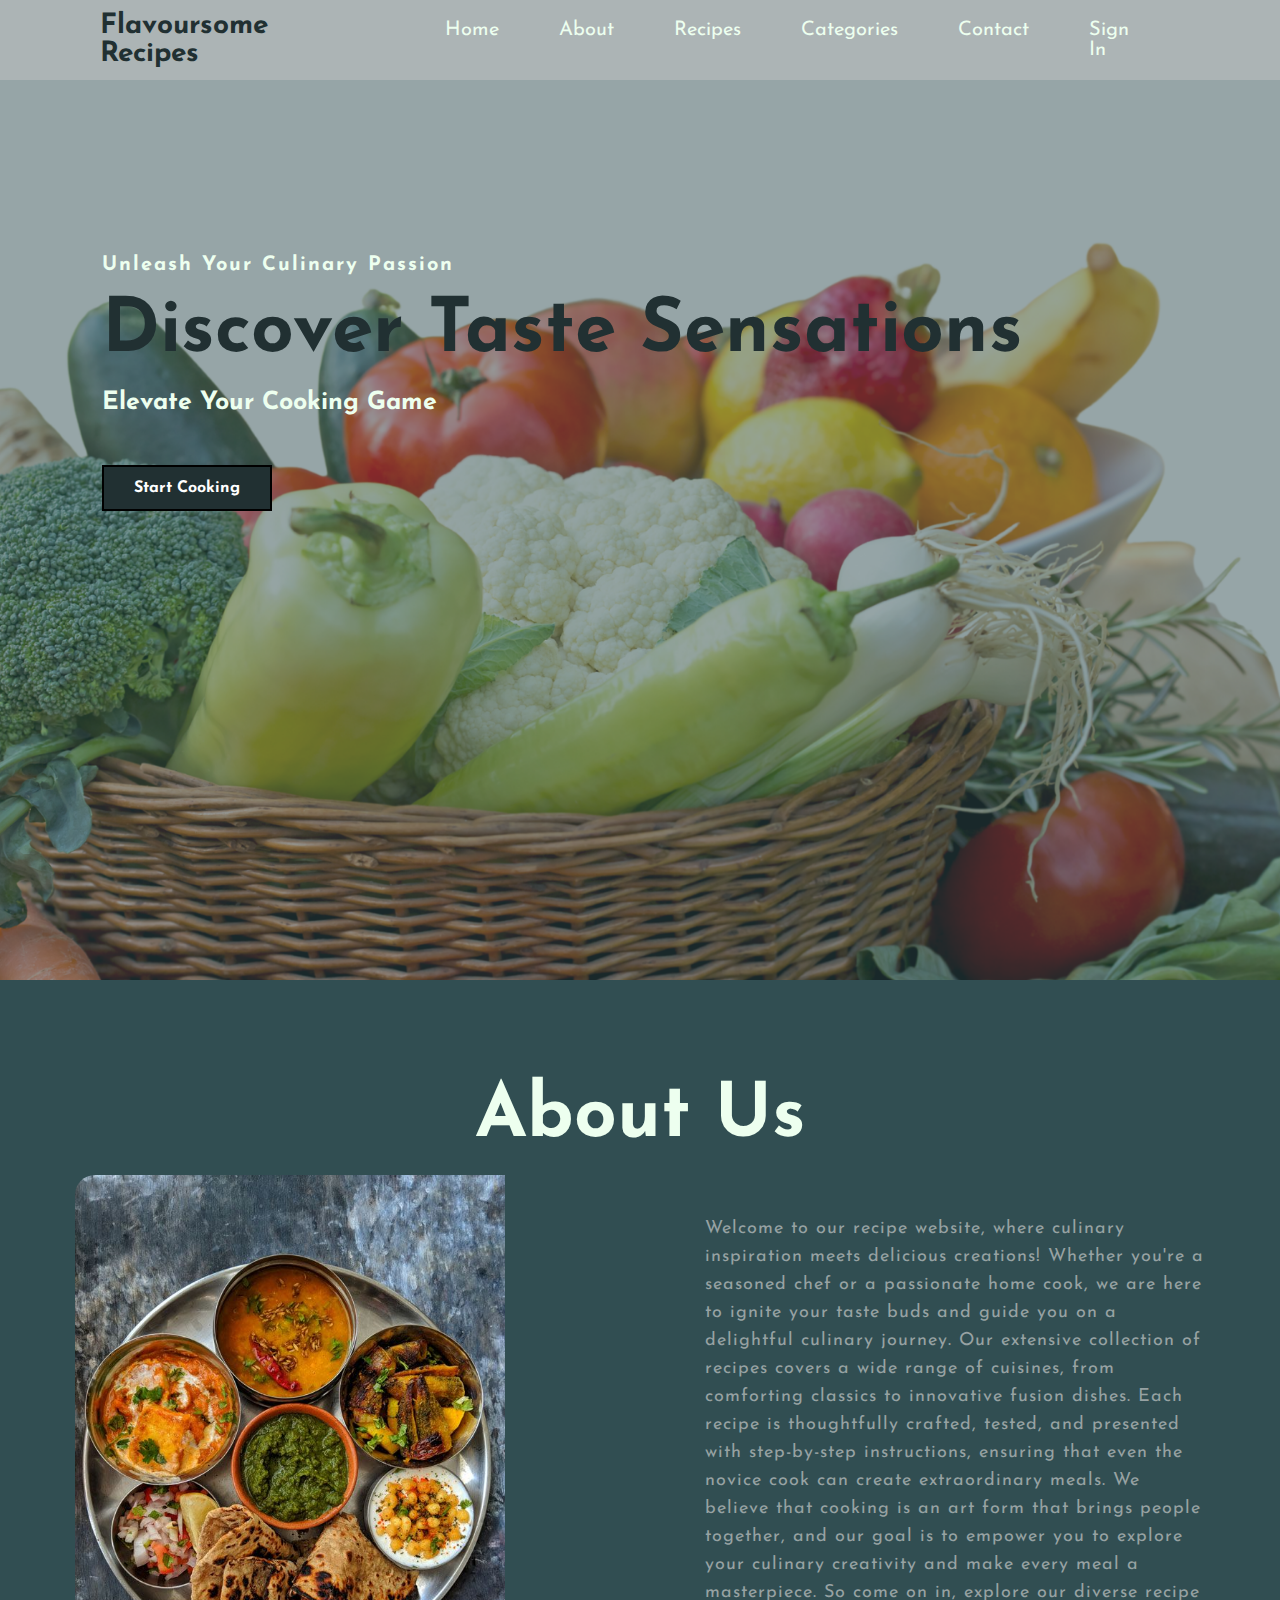
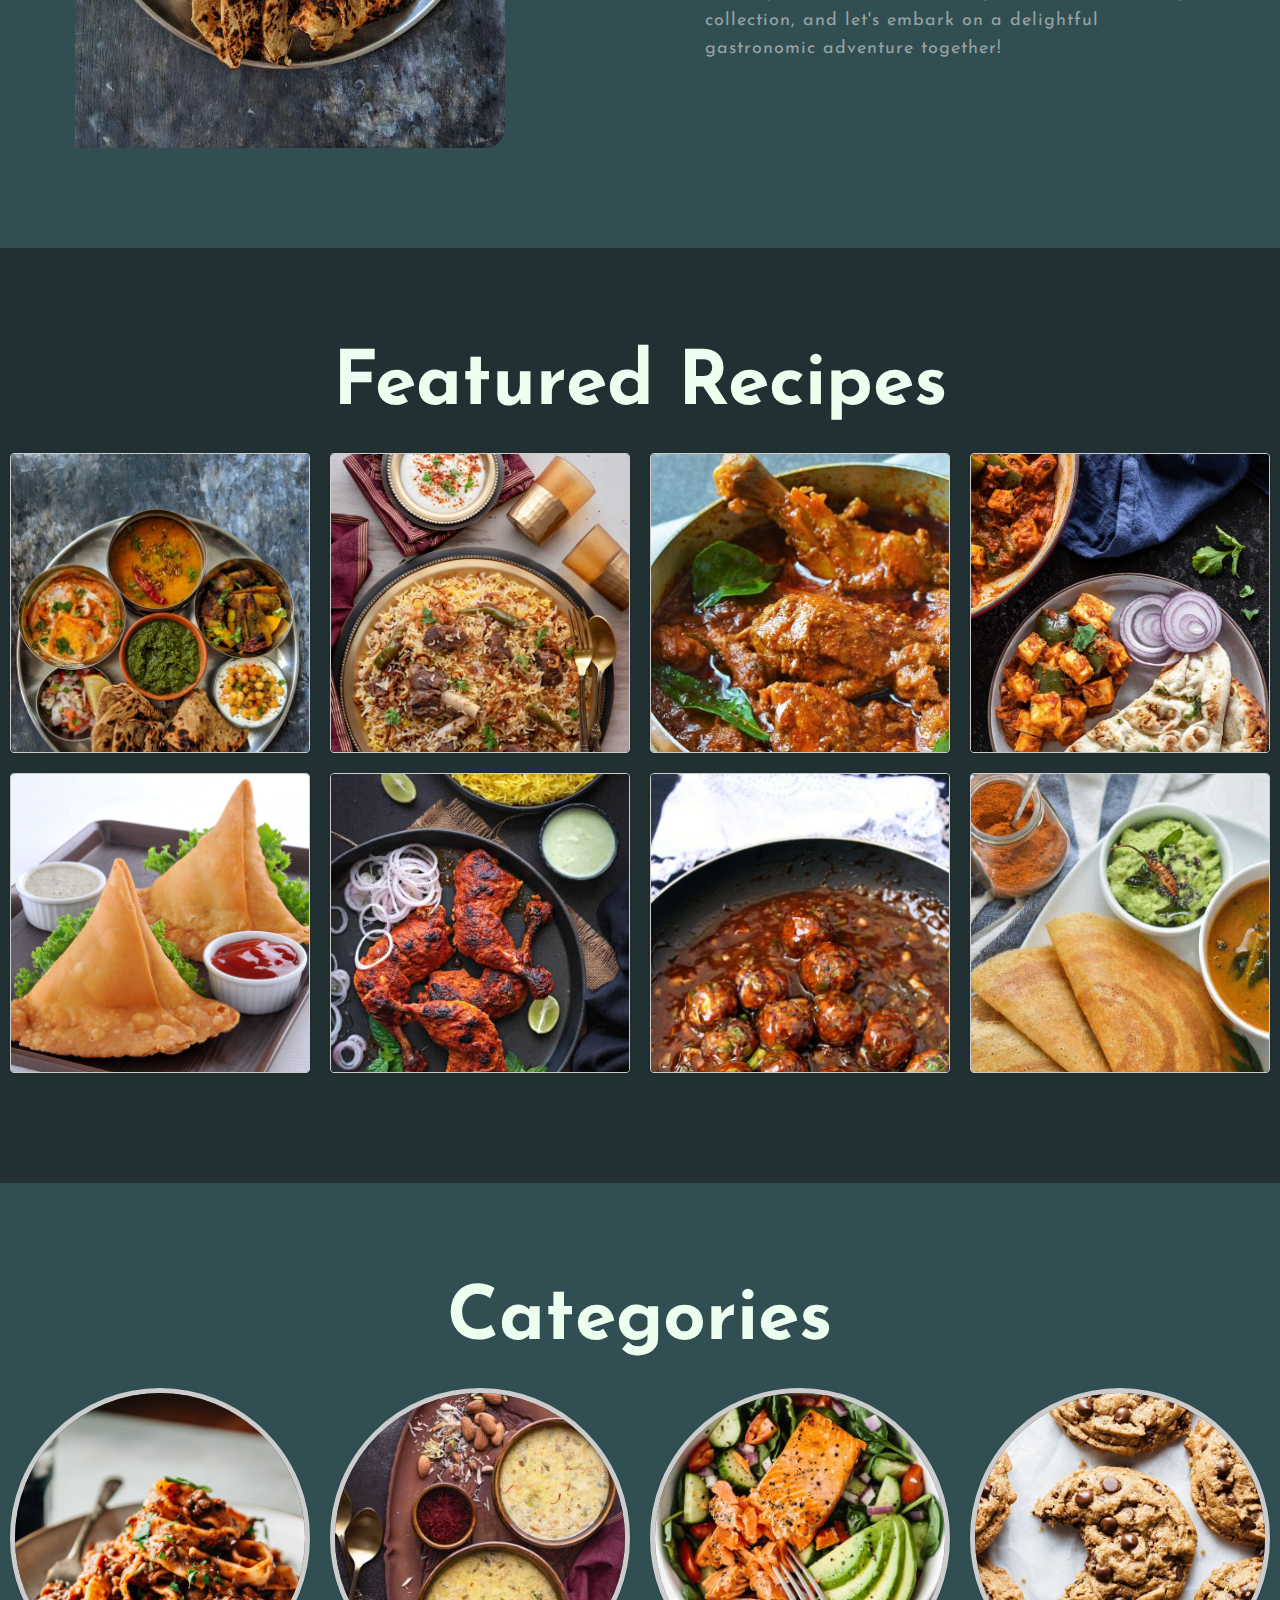
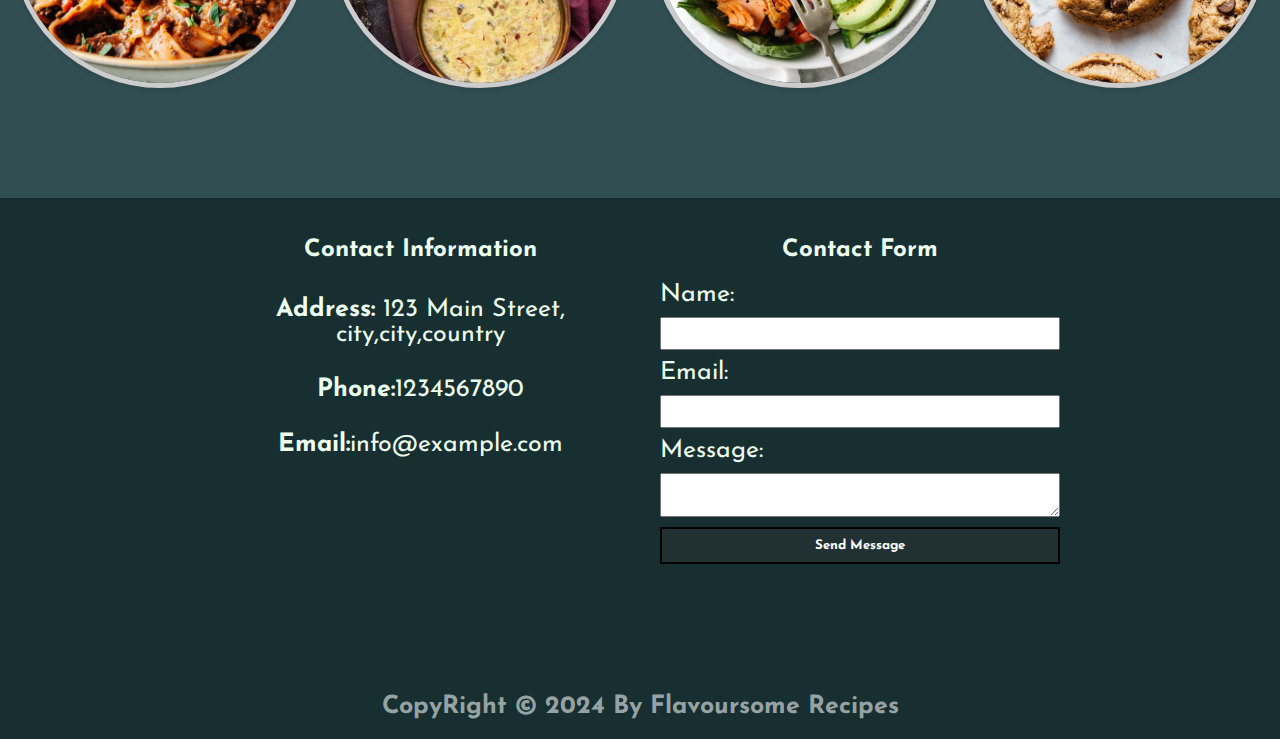
<file: Project(Frontend)/index.html>
<!DOCTYPE html>
<html lang="en">

<head>
    <meta charset="UTF-8">
    <meta http-equiv="X-UA-Compatible" content="IE=edge">
    <meta name="viewport" content="width=device-width, initial-scale=1.0">
    <link rel="stylesheet" href="style.css">
    <link href="https://fonts.googleapis.com/css2?family=Josefin+Sans:ital,wght@0,400;1,200;1,300;1,600&display=swap"
        rel="stylesheet">
    <link rel="stylesheet" href="https://cdnjs.cloudflare.com/ajax/libs/font-awesome/6.4.0/css/all.min.css"
        integrity="sha512-iecdLmaskl7CVkqkXNQ/ZH/XLlvWZOJyj7Yy7tcenmpD1ypASozpmT/E0iPtmFIB46ZmdtAc9eNBvH0H/ZpiBw=="
        crossorigin="anonymous" referrerpolicy="no-referrer" />
    <title> Flavorsome Recipes</title>
</head>

<body>
    <header>
        <div class="logo">Flavoursome Recipes</div>
        <div class="nav-bar">
            <ul>
                <li><a href="#home">Home</a></li>
                <li><a href="#about">About</a></li>
                <li><a href="#recipe">Recipes</a></li>
                <li><a href="#categories">Categories</a></li>
                <li><a href="#contact">Contact</a></li>
                <li><a href="/login.html">Sign In</a></li>
            </ul>
        </div>
    </header>
    <div class="hero">
        <div class="content">
            <h4>Unleash Your Culinary Passion</h4>
            <h1>Discover Taste Sensations</h1>
            <h3>Elevate Your Cooking Game</h3>
            <div class="button" id="">Start Cooking</div>
        </div>
    </div>
    <!----About Section Start---------------------------------->
    <section class="about" id="about">
        <h2>About Us</h2>
        <div class="main">
            <img src="20 Indian Thali Ideas.jfif" alt="">
            <div class="about-text">
                <p>Welcome to our recipe website, where culinary inspiration meets delicious creations! Whether you're a
                    seasoned chef or a passionate home cook, we are here to ignite your taste buds and guide you on a
                    delightful culinary journey. Our extensive collection of recipes covers a wide range of cuisines,
                    from comforting classics to innovative fusion dishes. Each recipe is thoughtfully crafted, tested,
                    and presented with step-by-step instructions, ensuring that even the novice cook can create
                    extraordinary meals. We believe that cooking is an art form that brings people together, and our
                    goal is to empower you to explore your culinary creativity and make every meal a masterpiece. So
                    come on in, explore our diverse recipe collection, and let's embark on a delightful gastronomic
                    adventure together!</p>

            </div>
        </div>
    </section>
    <!-----Recipes Section Start---------------------------------->
    <div class="recipe" id="recipe">
        <h2>Featured Recipes</h2>
        <div class="box">
            <div class="card">
                <img src="r1.jfif" alt="">
                <div class="content">
                    <h3>Aloo Paratha</h3>
                    <a href="/Aloo_Paratha.html">
                        <button>View Recipe</button>
                      </a>
                </div>
            </div>
            <div class="card">
                <img src="r2.jfif" alt="">
                <div class="content">
                    <h3>Mutton Biriyani</h3>
                    <a href="/Mutton_biriyani.html">
                        <button>View Recipe</button>
                      </a>
                </div>
            </div>
            <div class="card">
                <img src="r3.jfif" alt="">
                <div class="content">
                    <h3>Chicken Changezi</h3>
                    <a href="/Chicken_changezi.html">
                        <button>View Recipe</button>
                      </a>
                </div>
            </div>
            <div class="card">
                <img src="r4.jfif" alt="">
                <div class="content">
                    <h3>Paneer Butter Masala</h3>
                    <a href="/PaneerButter_Masala.html">
                        <button>View Recipe</button>
                      </a>
                </div>
            </div>
            <div class="card">
                <img src="r5.jfif" alt="">
                <div class="content">
                    <h3>Potato samosa</h3>
                    <a href="/samosa.html">
                        <button>View Recipe</button>
                      </a>
                </div>
            </div>
            <div class="card">
                <img src="r6.png" alt="">
                <div class="content">
                    <h3>GRILLED CHICKEN</h3>
                    <a href="/Grilled_chicken.html">
                        <button>View Recipe</button>
                      </a>
                </div>
            </div>
            <div class="card">
                <img src="r7.jfif" alt="">
                <div class="content">
                    <h3>Chicken Manchurian</h3>
                    <a href="/Chicken_manchurian.html">
                        <button>View Recipe</button>
                      </a>
                </div>
            </div>
            <div class="card">
                <img src="r8.jfif" alt="">
                <div class="content">
                    <h3>Dosa</h3>
                    <a href="/Dosa.html">
                        <button>View Recipe</button>
                       </a>
                </div>
            </div>
        </div>
    </div>
    <!--------------categories section-------------------------------->
    <div class="categories" id="categories">
        <h2>categories</h2>
        <div class="box">
            <div class="ca-card">
                <img src="maincourse.jfif" alt="">
                <div class="content">
                    <h3>Main Courses</h3>
                    <p>The main course is the star of the show, designed to be satisfying and flavorful.</p>
                    <a href="https://en.wikipedia.org/wiki/Main_course" target="_blank">
                        <button>Read More</button>
                      </a>
                </div>
            </div>
            <div class="ca-card">
                <img src="desserts.jfif" alt="">
                <div class="content">
                    <h3>Desserts</h3>
                    <p>Desserts are primarily known for their sweet flavors, though some can be a balance of sweet, salty, or tangy.</p>
                    <a href="https://en.wikipedia.org/wiki/Dessert" target="_blank">
                        <button>Read More</button>
                      </a>
                </div>
            </div>
            <div class="ca-card">
                <img src="healthyeats.jfif" alt="">
                <div class="content">
                    <h3>Healthy Eats</h3>
                    <p>Healthy eats refer to choices that provide your body with essential nutrients, promote general well-being, and reduce the risk of chronic diseases.</p>
                    <a href="https://en.wikipedia.org/wiki/Healthy_diet" target="_blank">
                        <button>Read More</button>
                      </a>
                </div>
            </div>
            <div class="ca-card">
                <img src="baking.jfif" alt="">
                <div class="content">
                    <h3>Baked</h3>
                    <p>Baked foods are a delicious and diverse category, encompassing sweet and savory treats.</p>
                    <a href="https://en.wikipedia.org/wiki/Category:Baked_foods" target="_blank">
                        <button>Read More</button>
                      </a>
                </div>
            </div>
        </div>
    </div>
    
    <!------------contact section-------------------------->
    <section class="contact" id="contact">
        <div class="contact-info">
            <h2>Contact Information</h2>
            <p><strong>Address:</strong> 123 Main Street, city,city,country</p>
            <p><strong>Phone:</strong>1234567890</p>
            <p><strong>Email:</strong>info@example.com</p>
        </div>
        <div class="contact-form">
            <h2>Contact Form</h2>
            <form>
                <label for="name">Name:</label>
                <input type="text" name="name" id="name" required>
                <label for="email">Email:</label>
                <input type="email" name="email" id="email" required>
                <label for="message">Message:</label>
                <textarea name="message" id="message"  required></textarea>
                <button type="submit">Send Message</button>
            </form>
        </div>
    </section>
<footer>
    <div class="social-icons">
        <a href="#" class="social-icon"> <i class="fab fa-facebook"></i> </a>
        <a href="#" class="social-icon"> <i class="fab fa-twitter"></i> </a>
        <a href="#" class="social-icon"> <i class="fab fa-instagram"></i> </a>
    </div>
    <h5>CopyRight © 2024 By Flavoursome Recipes </h5>
</footer>
</body>

</html>
</file>
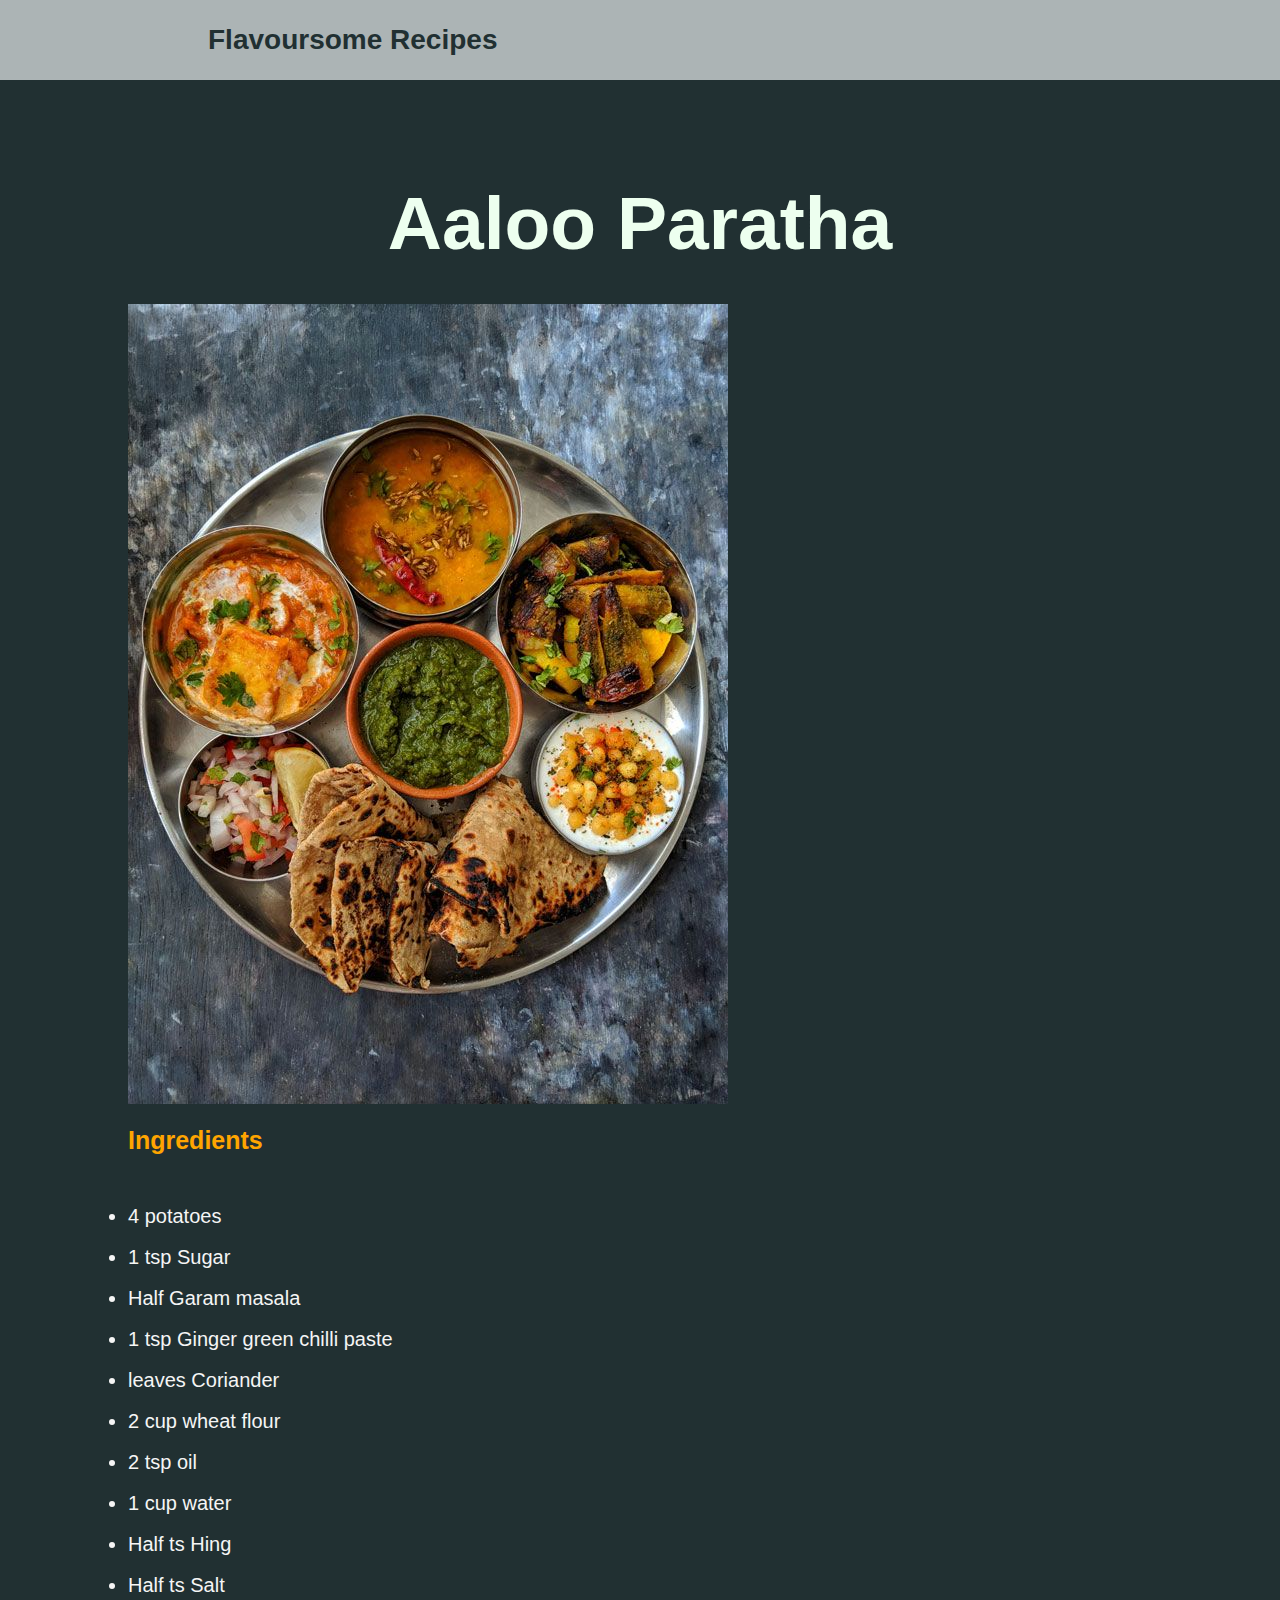
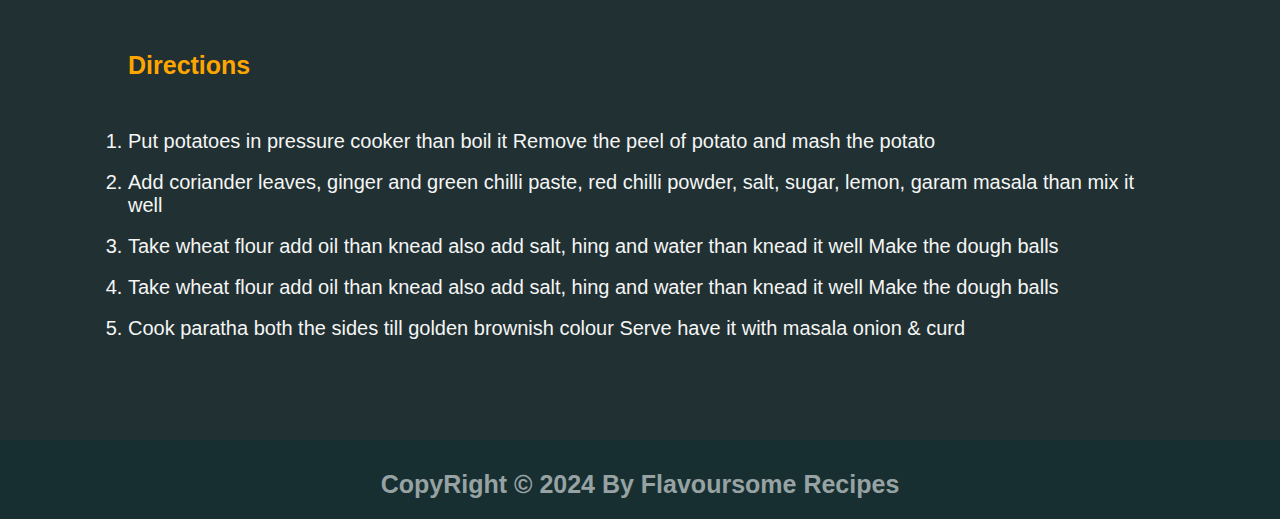
<file: Project(Frontend)/Aloo_Paratha.html>
<!DOCTYPE html>
<html lang="en">
<head>
  <meta charset="UTF-8">
  <meta name="viewport" content="width=device-width, initial-scale=1.0">
  <title>Aloo Paratha</title>
  <link rel="stylesheet" href="style.css">
  <style>
    /* General Styles */
body {
  font-family: sans-serif;
  margin: 0;
}

.container {
  width: 80%;
  margin: 0 auto;
}

/* Responsive Styles */
@media (max-width: 768px) {
  .container {
    width: 90%;
  }

}
@media

@media (max-width: 480px) {
  .container {
    width: 100%;
  }
}

.directions-list li{
    font-size: 20px;
    color: whitesmoke;
}

.ingredients-list li{
    font-size: 20px;
    color: whitesmoke;

}

  </style>
</head>
<body>
  <header class="header">
    <div class="container">
      <h1 class="logo">Flavoursome Recipes</h1>  
    </div>
  </header>

  <section class="recipe">
    <div class="container">
      <h2 class="recipe-title">Aaloo Paratha</h2>
      <br>
      <div class="recipe-image-content"> <img src="r1.jfif" alt="Image description" class="recipe-image"></div>
        <br>
        <div class="recipe-content"> 
          <h3 class="content-title" style="color: rgb(255, 165, 0);">Ingredients</h3>
          <ul class="ingredients-list">
            <li>4 potatoes</li><br>
            <li>1 tsp Sugar</li><br>
            <li>Half Garam masala</li><br>
            <li>1 tsp Ginger green chilli paste</li><br>
            <li>leaves Coriander</li><br>
            <li>2 cup wheat flour</li><br>
            <li>2 tsp oil</li><br>
            <li>1 cup water</li><br>
            <li>Half ts Hing</li><br>
            <li>Half ts Salt</li>
            </ul>
            <br><br><br>
          <h3 class="content-title" style="color: rgb(255, 165, 0);">Directions</h3>
          <ol class="directions-list">
            <li>Put potatoes in pressure cooker than boil it
                Remove the peel of potato and mash the potato</li><br>
            <li>Add coriander leaves, ginger and green chilli paste, red chilli powder, salt, sugar, lemon, garam masala than mix it well</li><br>
            <li>
                Take wheat flour add oil than knead also add salt, hing and water than knead it well
                Make the dough balls</li><br>
            <li>
                Take wheat flour add oil than knead also add salt, hing and water than knead it well
                Make the dough balls</li><br>
            <li>Cook paratha both the sides till golden brownish colour
                Serve have it with masala onion & curd</li>
            </ol>
        </div>
      </div> 
    </div>
  </section>


  <footer>
    <h5>CopyRight © 2024 By Flavoursome Recipes </h5>
</footer>
</body>
</html>
</file>
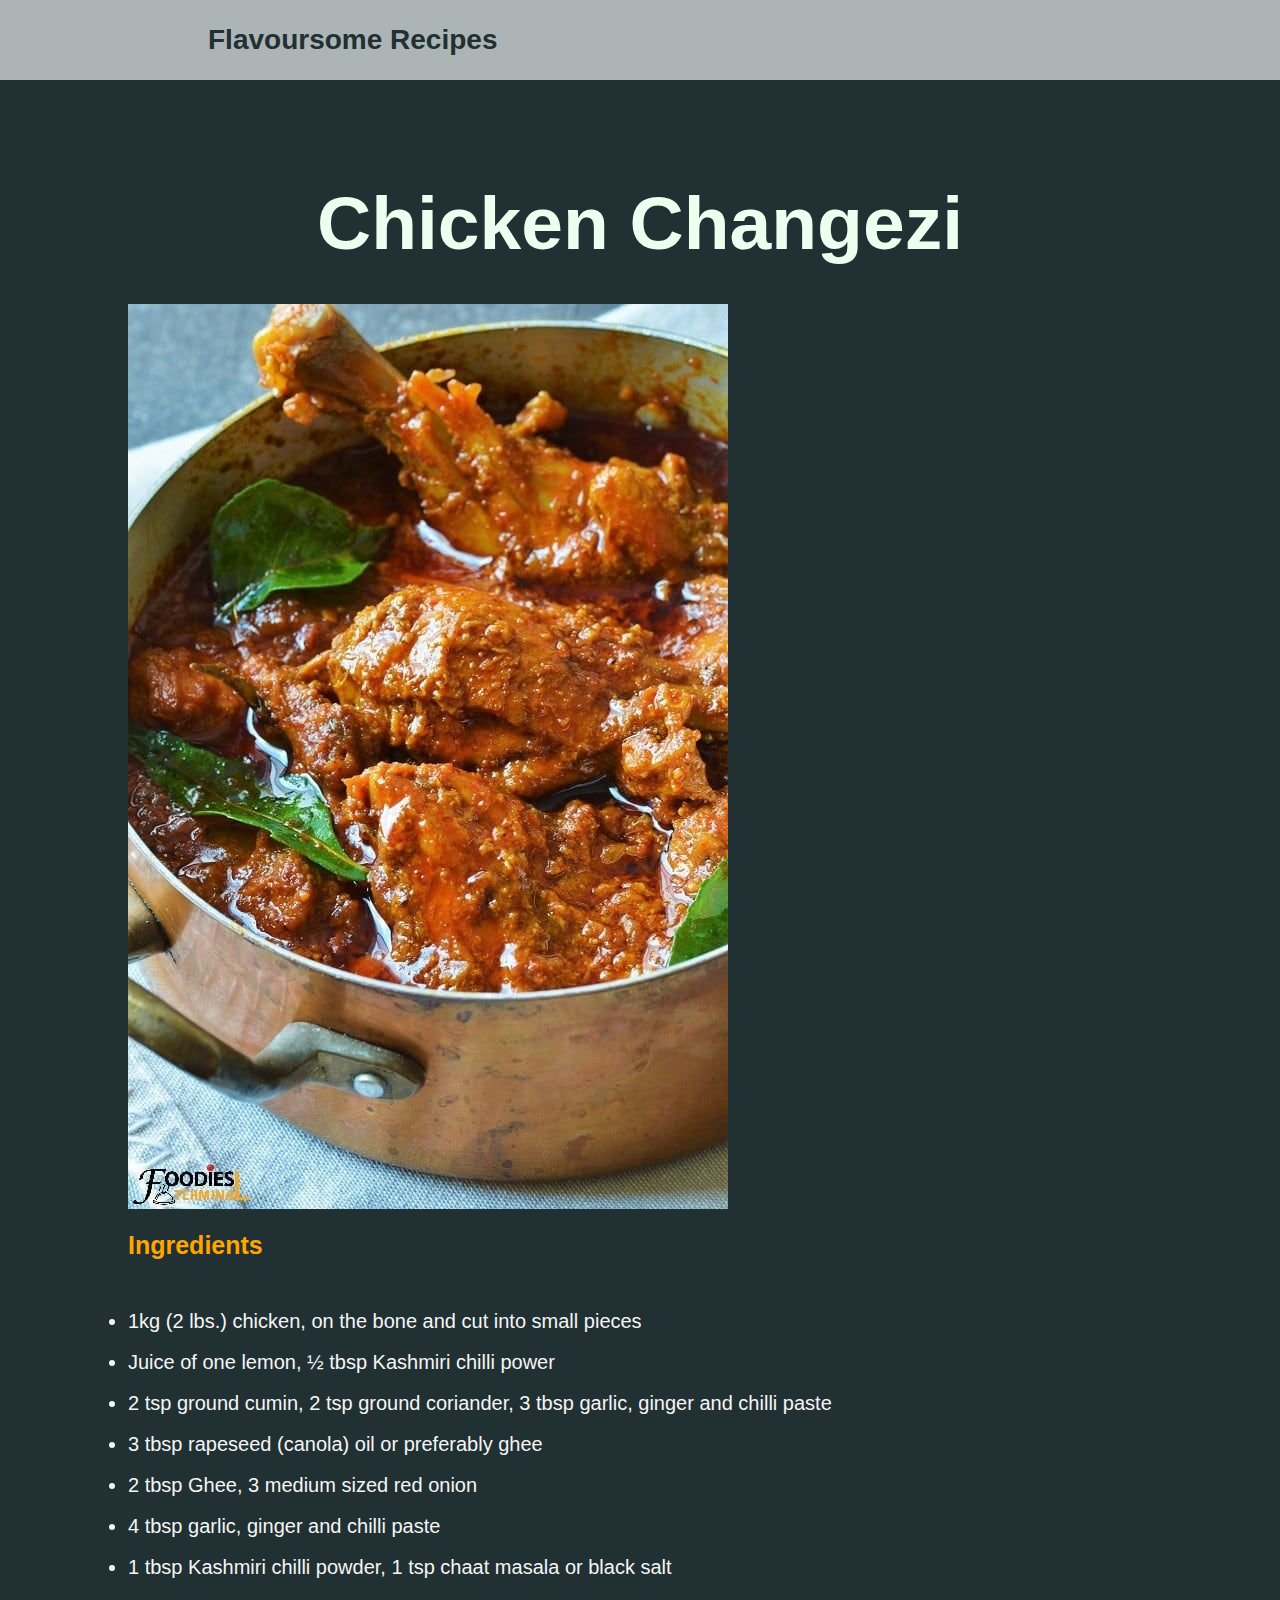
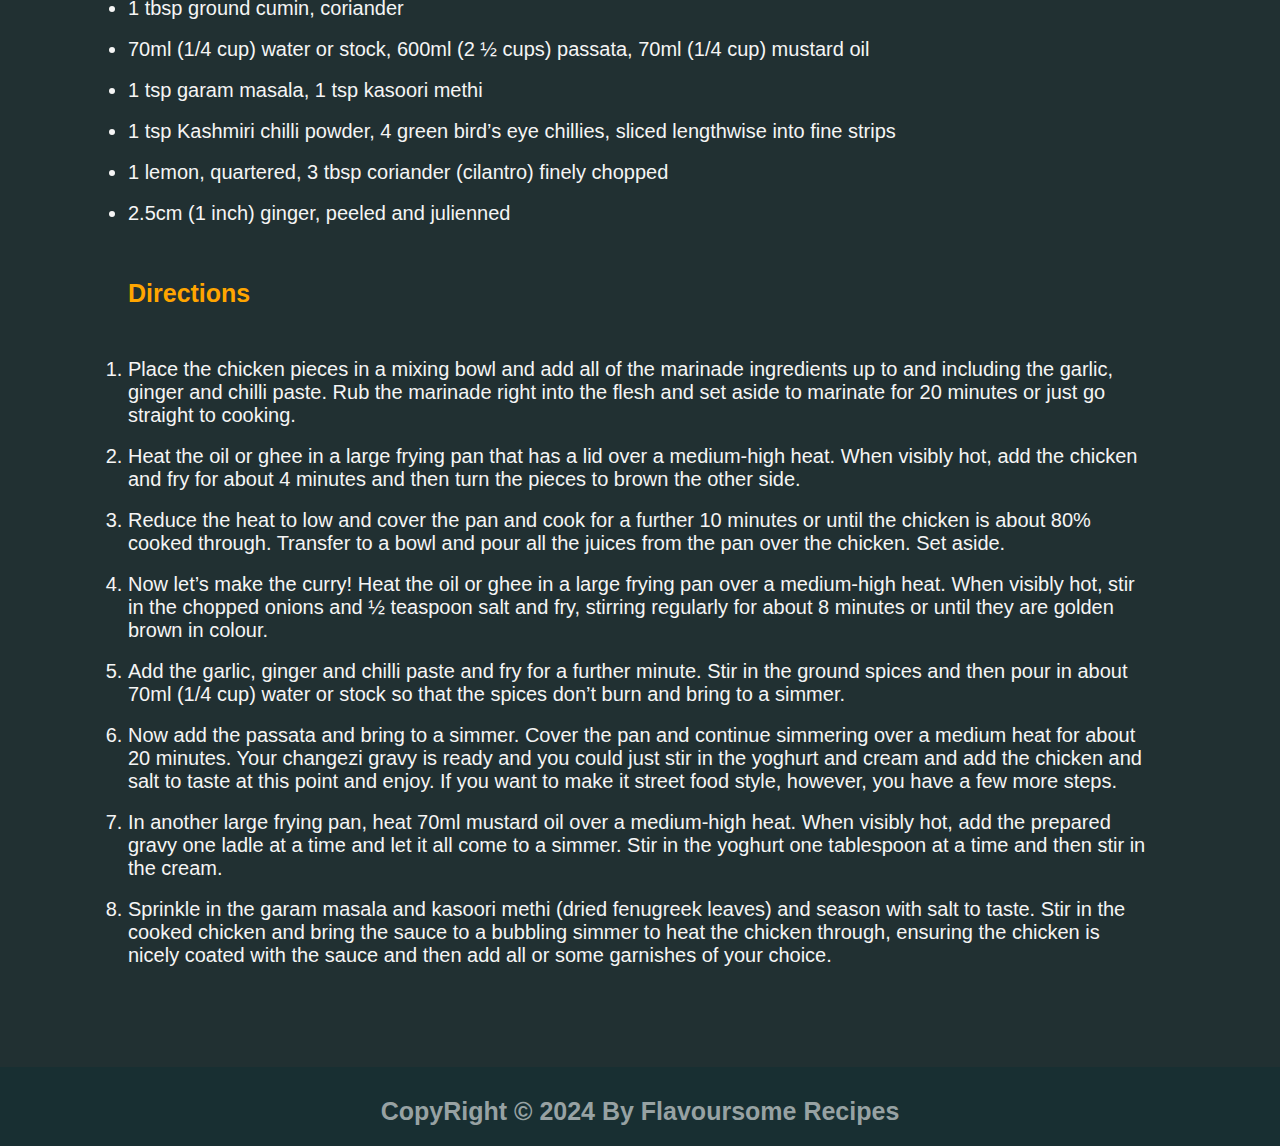
<file: Project(Frontend)/Chicken_changezi.html>
<!DOCTYPE html>
<html lang="en">
<head>
  <meta charset="UTF-8">
  <meta name="viewport" content="width=device-width, initial-scale=1.0">
  <title>Chicken Changezi</title>
  <link rel="stylesheet" href="style.css">
  <style>
    /* General Styles */
body {
  font-family: sans-serif;
  margin: 0;
}

.container {
  width: 80%;
  margin: 0 auto;
}

/* Responsive Styles */
@media (max-width: 768px) {
  .container {
    width: 90%;
  }

}
@media

@media (max-width: 480px) {
  .container {
    width: 100%;
  }
}

.directions-list li{
    font-size: 20px;
    color: whitesmoke;
}

.ingredients-list li{
    font-size: 20px;
    color: whitesmoke;

}

  </style>
</head>
<body>
  <header class="header">
    <div class="container">
      <h1 class="logo">Flavoursome Recipes</h1>  
    </div>
  </header>

  <section class="recipe">
    <div class="container">
      <h2 class="recipe-title">Chicken Changezi</h2>
      <br>
      <div class="recipe-image-content"> <img src="r3.jfif" alt="Image description" class="recipe-image"></div>
        <br>
        <div class="recipe-content"> 
          <h3 class="content-title" style="color: rgb(255, 165, 0);">Ingredients</h3>
          <ul class="ingredients-list">
            <li>1kg (2 lbs.) chicken, on the bone and cut into small pieces</li><br>
            <li>Juice of one lemon, ½ tbsp Kashmiri chilli power</li><br>
            <li>2 tsp ground cumin, 2 tsp ground coriander, 3 tbsp garlic, ginger and chilli paste</li><br>
            <li>3 tbsp rapeseed (canola) oil or preferably ghee</li><br>
            <li>2 tbsp Ghee, 3 medium sized red onion</li><br>
            <li>4 tbsp garlic, ginger and chilli paste</li><br>
            <li>1 tbsp Kashmiri chilli powder, 1 tsp chaat masala or black salt</li><br>
            <li>1 tbsp ground cumin, coriander</li><br>
            <li>70ml (1/4 cup) water or stock, 600ml (2 ½ cups) passata, 70ml (1/4 cup) mustard oil</li><br>
            <li>1 tsp garam masala, 1 tsp kasoori methi</li><br>
            <li>1 tsp Kashmiri chilli powder, 4 green bird’s eye chillies, sliced lengthwise into fine strips</li><br>
            <li>1 lemon, quartered, 3 tbsp coriander (cilantro) finely chopped</li><br>
            <li>2.5cm (1 inch) ginger, peeled and julienned</li>
            </ul>
            <br><br><br>
          <h3 class="content-title" style="color: rgb(255, 165, 0);">Directions</h3>
          <ol class="directions-list">
            <li>Place the chicken pieces in a mixing bowl and add all of the marinade ingredients up to and including the garlic, ginger and chilli paste. Rub the marinade right into the flesh and set aside to marinate for 20 minutes or just go straight to cooking.</li><br>
            <li>Heat the oil or ghee in a large frying pan that has a lid over a medium-high heat. When visibly hot, add the chicken and fry for about 4 minutes and then turn the pieces to brown the other side.</li><br>
            <li>Reduce the heat to low and cover the pan and cook for a further 10 minutes or until the chicken is about 80% cooked through. Transfer to a bowl and pour all the juices from the pan over the chicken. Set aside.</li><br>
            <li>Now let’s make the curry! Heat the oil or ghee in a large frying pan over a medium-high heat. When visibly hot, stir in the chopped onions and ½ teaspoon salt and fry, stirring regularly for about 8 minutes or until they are golden brown in colour.</li><br>
            <li>Add the garlic, ginger and chilli paste and fry for a further minute. Stir in the ground spices and then pour in about 70ml (1/4 cup) water or stock so that the spices don’t burn and bring to a simmer.</li><br>
            <li>Now add the passata and bring to a simmer. Cover the pan and continue simmering over a medium heat for about 20 minutes. Your changezi gravy is ready and you could just stir in the yoghurt and cream and add the chicken and salt to taste at this point and enjoy. If you want to make it street food style, however, you have a few more steps.</li><br>
            <li>In another large frying pan, heat 70ml mustard oil over a medium-high heat. When visibly hot, add the prepared gravy one ladle at a time and let it all come to a simmer. Stir in the yoghurt one tablespoon at a time and then stir in the cream.</li><br>
            <li>Sprinkle in the garam masala and kasoori methi (dried fenugreek leaves) and season with salt to taste. Stir in the cooked chicken and bring the sauce to a bubbling simmer to heat the chicken through, ensuring the chicken is nicely coated with the sauce and then add all or some garnishes of your choice.</li>
            </ol>
        </div>
      </div> 
    </div>
  </section>


  <footer>
    <h5>CopyRight © 2024 By Flavoursome Recipes </h5>
</footer>
</body>
</html>
</file>
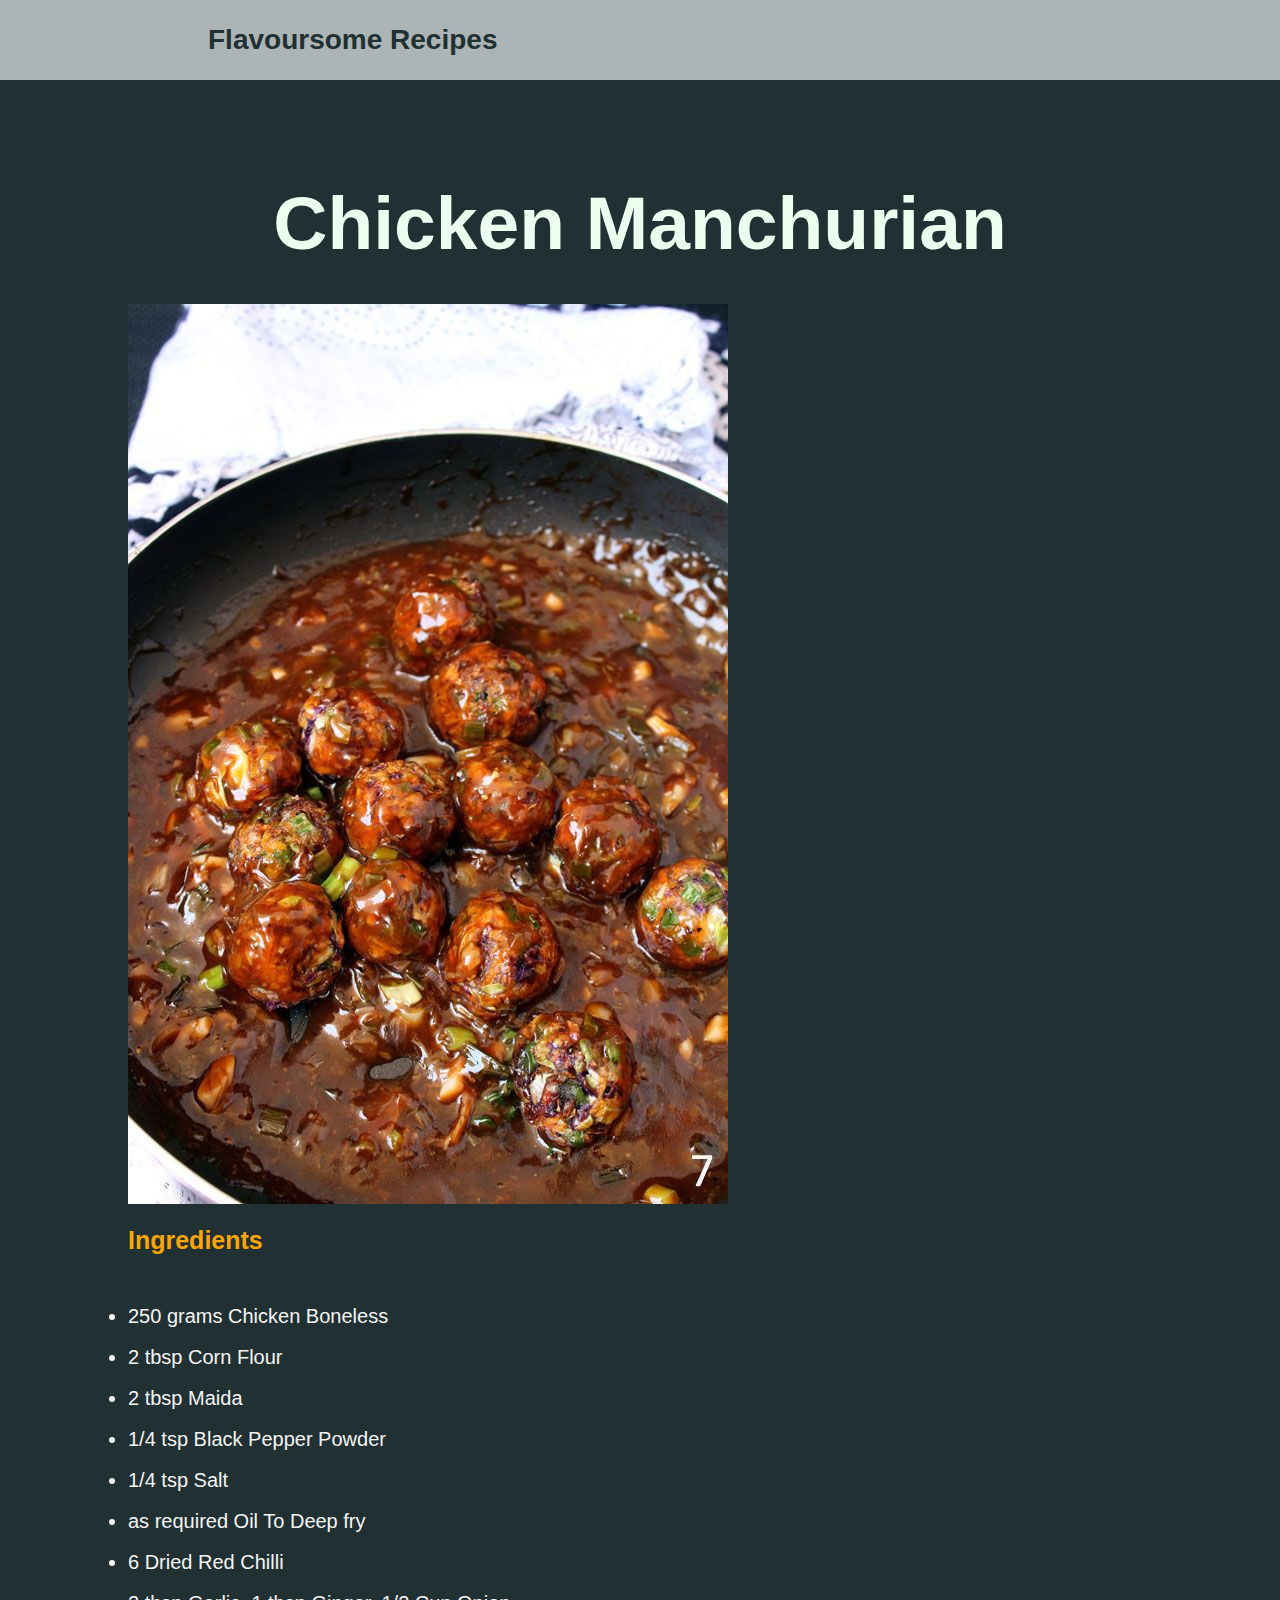
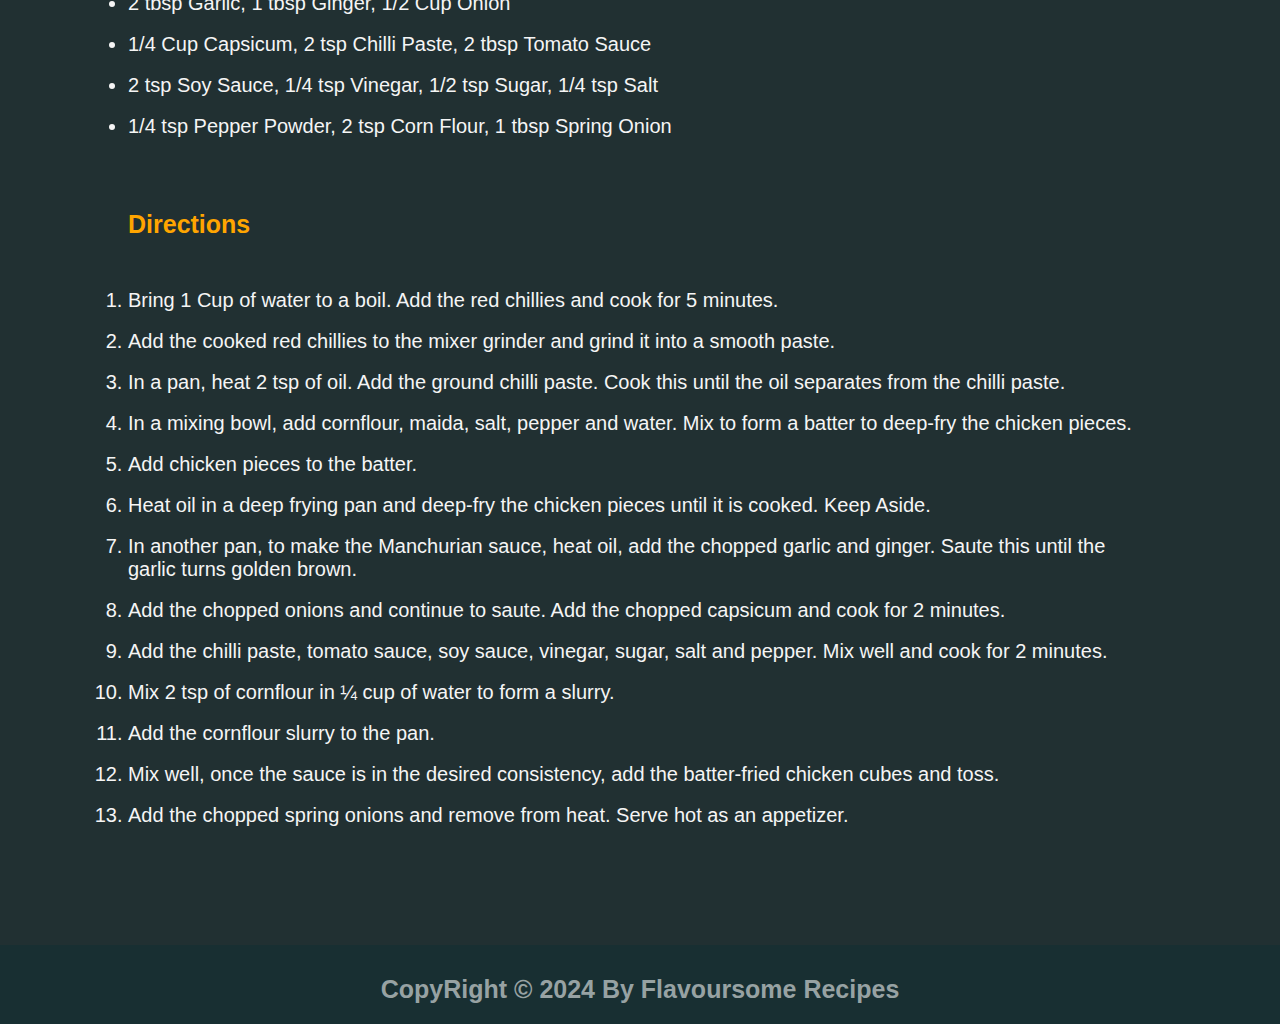
<file: Project(Frontend)/Chicken_manchurian.html>
<!DOCTYPE html>
<html lang="en">
<head>
  <meta charset="UTF-8">
  <meta name="viewport" content="width=device-width, initial-scale=1.0">
  <title>Chicken Manchurian</title>
  <link rel="stylesheet" href="style.css">
  <style>
    /* General Styles */
body {
  font-family: sans-serif;
  margin: 0;
}

.container {
  width: 80%;
  margin: 0 auto;
}

/* Responsive Styles */
@media (max-width: 768px) {
  .container {
    width: 90%;
  }

}
@media

@media (max-width: 480px) {
  .container {
    width: 100%;
  }
}

.directions-list li{
    font-size: 20px;
    color: whitesmoke;
}

.ingredients-list li{
    font-size: 20px;
    color: whitesmoke;

}

  </style>
</head>
<body>
  <header class="header">
    <div class="container">
      <h1 class="logo">Flavoursome Recipes</h1>  
    </div>
  </header>

  <section class="recipe">
    <div class="container">
      <h2 class="recipe-title">Chicken Manchurian</h2>
      <br>
      <div class="recipe-image-content"> <img src="r7.jfif" alt="Image description" class="recipe-image"></div>
        <br>
        <div class="recipe-content"> 
          <h3 class="content-title" style="color: rgb(255, 165, 0);">Ingredients</h3>
          <ul class="ingredients-list">
            <li>250 grams Chicken Boneless</li><br>
            <li>2 tbsp Corn Flour</li><br>
            <li>2 tbsp Maida</li><br>
            <li>1/4 tsp Black Pepper Powder</li><br>
            <li>1/4 tsp Salt</li><br>
            <li>as required Oil To Deep fry</li><br>
            <li>6 Dried Red Chilli</li><br>
            <li>2 tbsp Garlic, 1 tbsp Ginger, 1/2 Cup Onion</li><br>
            <li>1/4 Cup Capsicum, 2 tsp Chilli Paste, 2 tbsp Tomato Sauce</li><br>
            <li>2 tsp Soy Sauce, 1/4 tsp Vinegar, 1/2 tsp Sugar, 1/4 tsp Salt</li><br>
            <li>1/4 tsp Pepper Powder, 2 tsp Corn Flour, 1 tbsp Spring Onion</li><br>
            </ul>
            <br><br><br>
          <h3 class="content-title" style="color: rgb(255, 165, 0);">Directions</h3>
          <ol class="directions-list">
            <li>Bring 1 Cup of water to a boil. Add the red chillies and cook for 5 minutes.</li><br>
            <li>Add the cooked red chillies to the mixer grinder and grind it into a smooth paste.</li><br>
            <li>In a pan, heat 2 tsp of oil. Add the ground chilli paste. Cook this until the oil separates from the chilli paste.</li><br>
            <li>In a mixing bowl, add cornflour, maida, salt, pepper and water. Mix to form a batter to deep-fry the chicken pieces.</li><br>
            <li>Add chicken pieces to the batter.</li><br>
            <li>Heat oil in a deep frying pan and deep-fry the chicken pieces until it is cooked. Keep Aside.</li><br>
            <li>In another pan, to make the Manchurian sauce, heat oil, add the chopped garlic and ginger. Saute this until the garlic turns golden brown.</li><br>
            <li>Add the chopped onions and continue to saute. Add the chopped capsicum and cook for 2 minutes.</li><br>
            <li>Add the chilli paste, tomato sauce, soy sauce, vinegar, sugar, salt and pepper. Mix well and cook for 2 minutes.</li><br>
            <li>Mix 2 tsp of cornflour in ¼ cup of water to form a slurry.</li><br>
            <li>Add the cornflour slurry to the pan.</li><br>
            <li>Mix well, once the sauce is in the desired consistency, add the batter-fried chicken cubes and toss.</li><br>
            <li>Add the chopped spring onions and remove from heat. Serve hot as an appetizer.</li><br>
            </ol>
        </div>
      </div> 
    </div>
  </section>


  <footer>
    <h5>CopyRight © 2024 By Flavoursome Recipes </h5>
</footer>
</body>
</html>
</file>
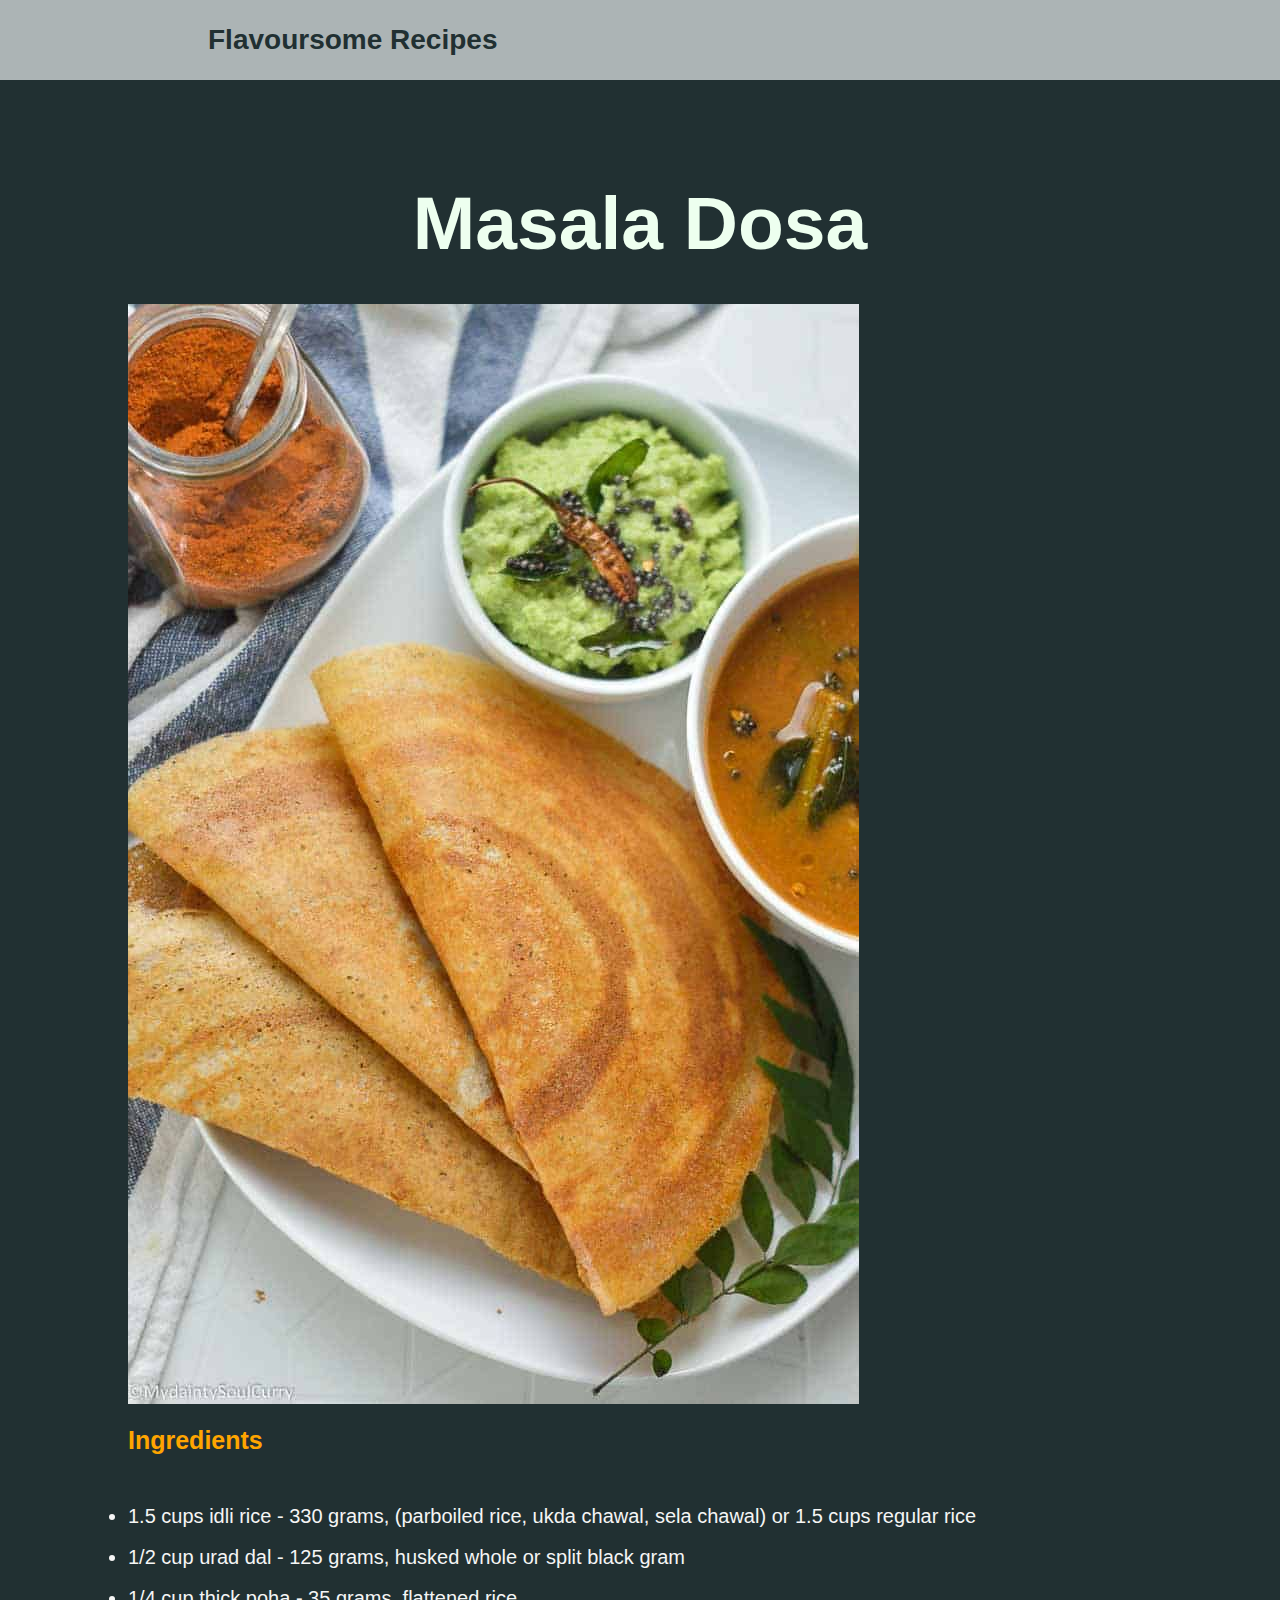
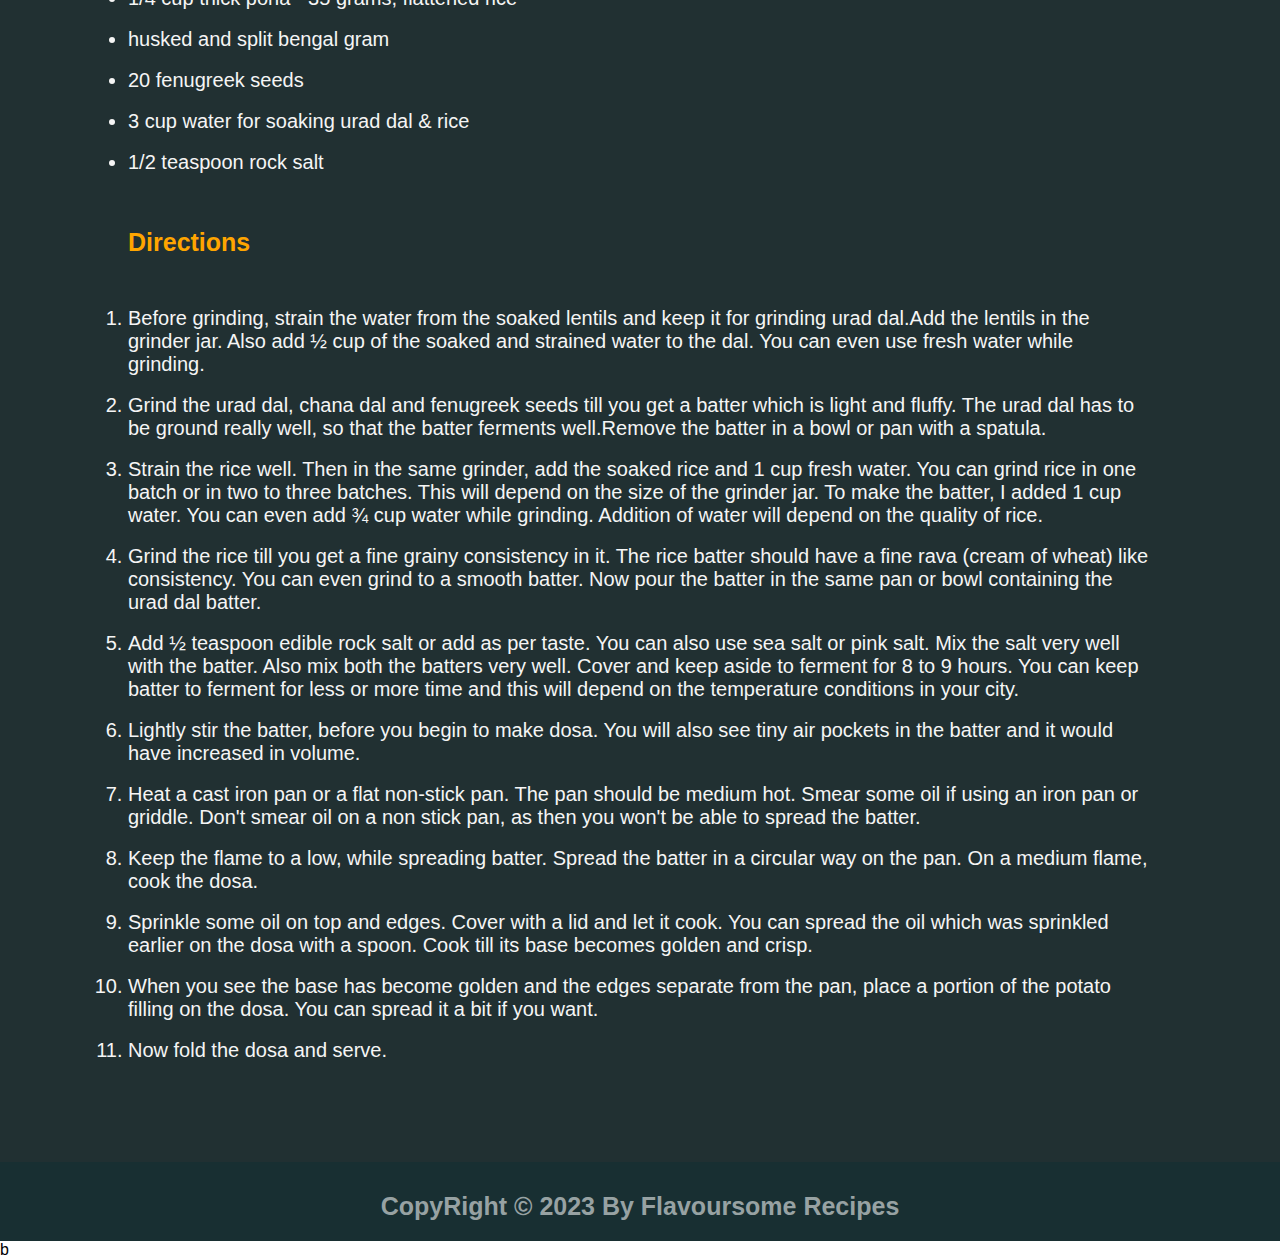
<file: Project(Frontend)/Dosa.html>
<!DOCTYPE html>
<html lang="en">
<head>
  <meta charset="UTF-8">
  <meta name="viewport" content="width=device-width, initial-scale=1.0">
  <title>Masala Dosa</title>
  <link rel="stylesheet" href="style.css">
  <style>
    /* General Styles */
body {
  font-family: sans-serif;
  margin: 0;
}

.container {
  width: 80%;
  margin: 0 auto;
}

/* Responsive Styles */
@media (max-width: 768px) {
  .container {
    width: 90%;
  }

}
@media

@media (max-width: 480px) {
  .container {
    width: 100%;
  }
}

.directions-list li{
    font-size: 20px;
    color: whitesmoke;
}

.ingredients-list li{
    font-size: 20px;
    color: whitesmoke;

}

  </style>
</head>
<body>
  <header class="header">
    <div class="container">
      <h1 class="logo">Flavoursome Recipes</h1>  
    </div>
  </header>

  <section class="recipe">
    <div class="container">
      <h2 class="recipe-title">Masala Dosa</h2>
      <br>
      <div class="recipe-image-content"> <img src="r8.jfif" alt="Image description" class="recipe-image"></div>
        <br>
        <div class="recipe-content"> 
          <h3 class="content-title" style="color: rgb(255, 165, 0);">Ingredients</h3>
          <ul class="ingredients-list">
            <li>1.5 cups idli rice - 330 grams, (parboiled rice, ukda chawal, sela chawal) or 1.5 cups regular rice</li><br>
            <li>1/2 cup urad dal - 125 grams, husked whole or split black gram</li><br>
            <li>1/4 cup thick poha - 35 grams, flattened rice</li><br>
            <li>husked and split bengal gram</li><br>
            <li>20 fenugreek seeds</li><br>
            <li>3 cup water for soaking urad dal & rice</li><br>
            <li>1/2 teaspoon rock salt</li>
            </ul>
            <br><br><br>
          <h3 class="content-title" style="color: rgb(255, 165, 0);">Directions</h3>
          <ol class="directions-list">
            <li>Before grinding, strain the water from the soaked lentils and keep it for grinding urad dal.Add the lentils in the grinder jar. Also add ½ cup of the soaked and strained water to the dal. You can even use fresh water while grinding.</li><br>
            <li>Grind the urad dal, chana dal and fenugreek seeds till you get a batter which is light and fluffy. The urad dal has to be ground really well, so that the batter ferments well.Remove the batter in a bowl or pan with a spatula.</li><br>
            <li>Strain the rice well. Then in the same grinder, add the soaked rice and 1 cup fresh water. You can grind rice in one batch or in two to three batches. This will depend on the size of the grinder jar. To make the batter, I added 1 cup water. You can even add ¾ cup water while grinding. Addition of water will depend on the quality of rice.</li><br>
            <li>Grind the rice till you get a fine grainy consistency in it. The rice batter should have a fine rava (cream of wheat) like consistency. You can even grind to a smooth batter. Now pour the batter in the same pan or bowl containing the urad dal batter.</li><br>
            <li>Add ½ teaspoon edible rock salt or add as per taste. You can also use sea salt or pink salt. Mix the salt very well with the batter. Also mix both the batters very well. Cover and keep aside to ferment for 8 to 9 hours. You can keep batter to ferment for less or more time and this will depend on the temperature conditions in your city.</li><br>
            <li>Lightly stir the batter, before you begin to make dosa. You will also see tiny air pockets in the batter and it would have increased in volume.</li><br>
            <li>Heat a cast iron pan or a flat non-stick pan. The pan should be medium hot. Smear some oil if using an iron pan or griddle. Don't smear oil on a non stick pan, as then you won't be able to spread the batter.</li><br>
            <li>Keep the flame to a low, while spreading batter. Spread the batter in a circular way on the pan. On a medium flame, cook the dosa.</li><br>
            <li>Sprinkle some oil on top and edges. Cover with a lid and let it cook. You can spread the oil which was sprinkled earlier on the dosa with a spoon. Cook till its base becomes golden and crisp.</li><br>
            <li>When you see the base has become golden and the edges separate from the pan, place a portion of the potato filling on the dosa. You can spread it a bit if you want.</li><br>
            <li>Now fold the dosa and serve.</li>
            </ol>
        </div>
      </div> 
    </div>
  </section>


  <footer>
    <h5>CopyRight © 2023 By Flavoursome Recipes </h5>
</footer>
</body>
</html>
b
</file>
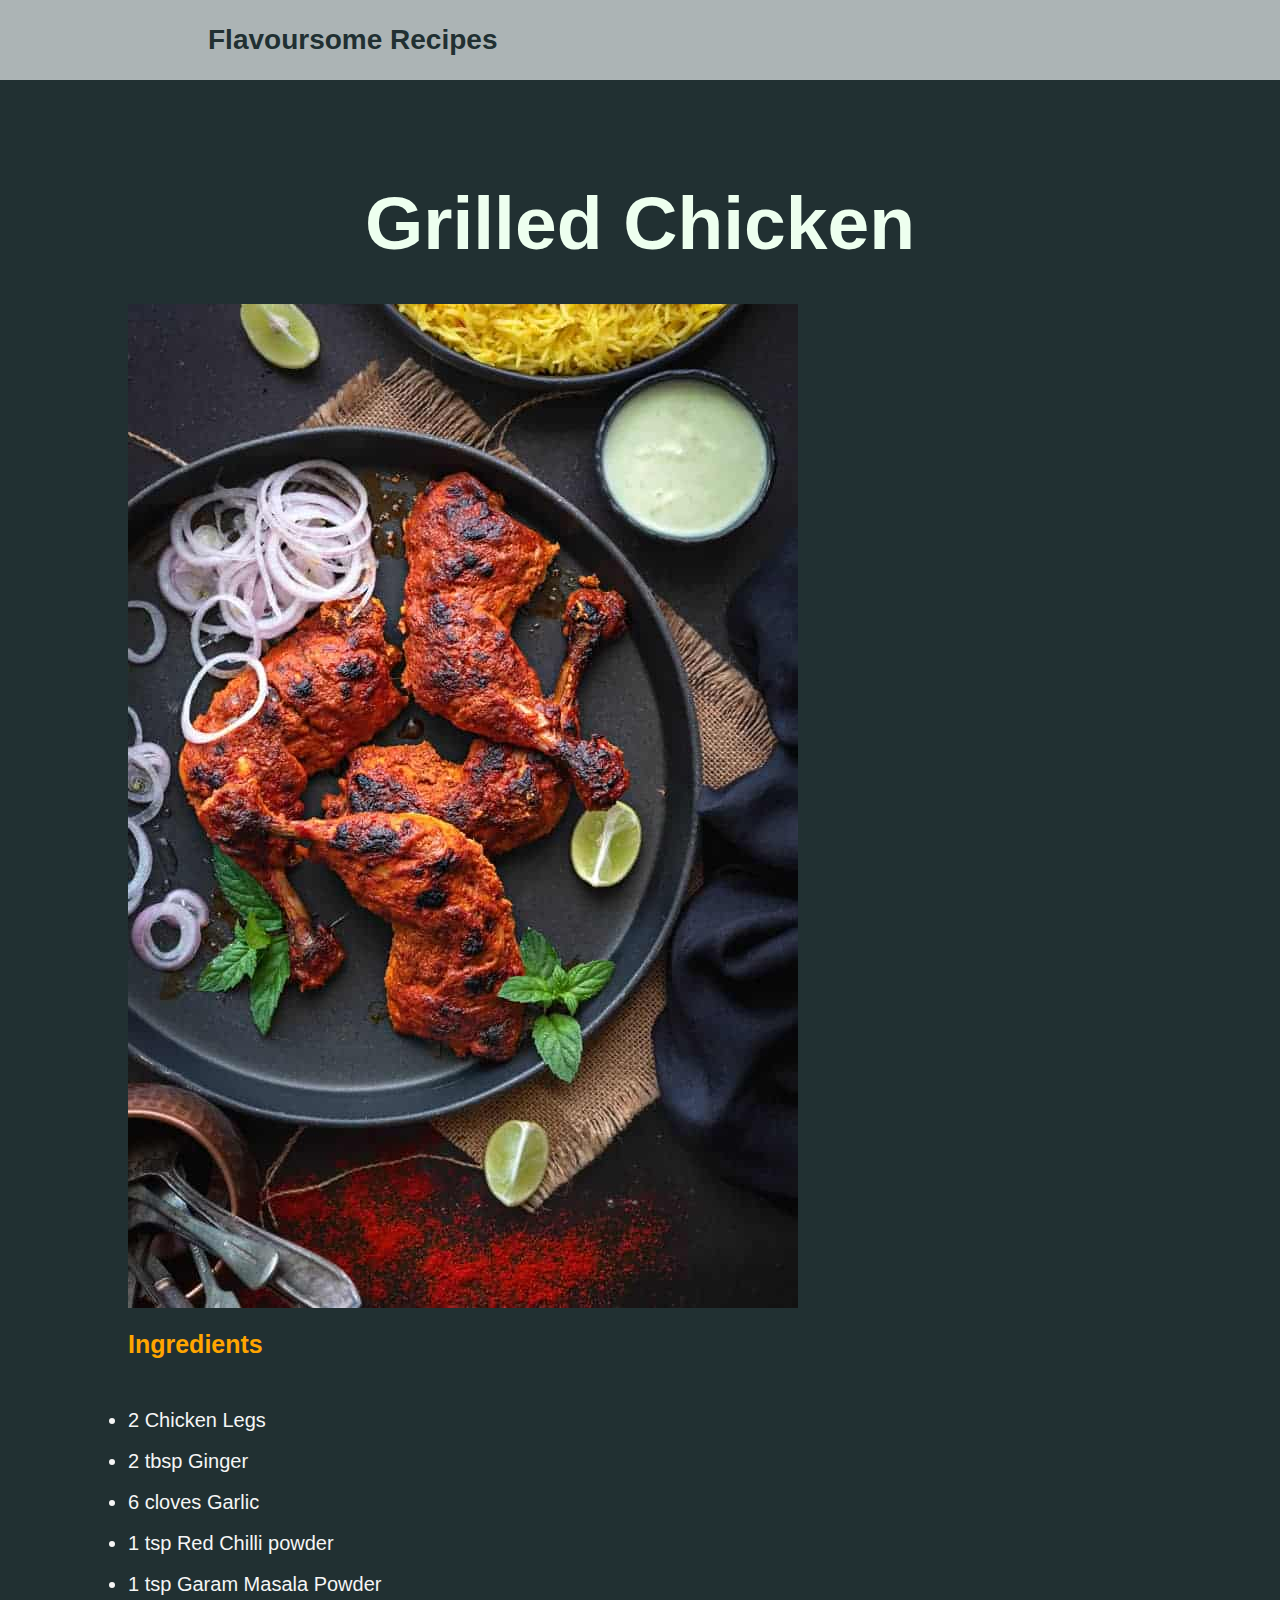
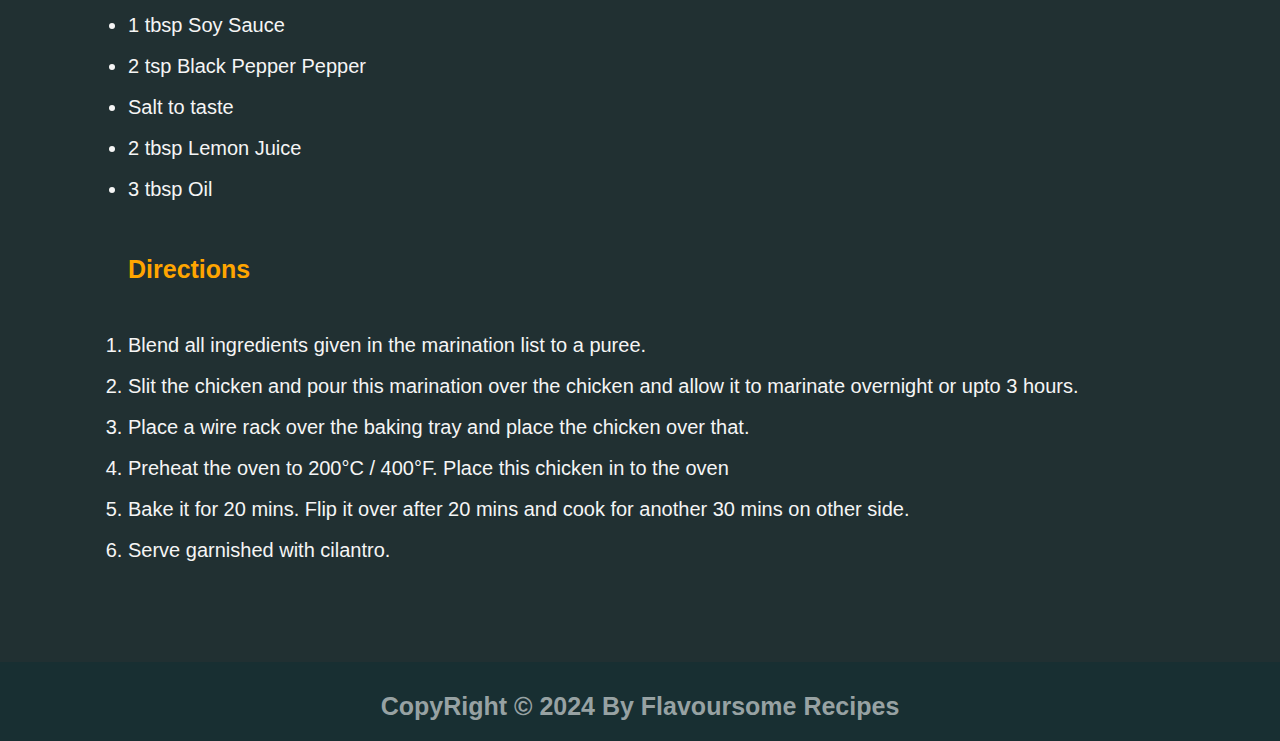
<file: Project(Frontend)/Grilled_chicken.html>
<!DOCTYPE html>
<html lang="en">
<head>
  <meta charset="UTF-8">
  <meta name="viewport" content="width=device-width, initial-scale=1.0">
  <title>Grilled Chicken</title>
  <link rel="stylesheet" href="style.css">
  <style>
    /* General Styles */
body {
  font-family: sans-serif;
  margin: 0;
}

.container {
  width: 80%;
  margin: 0 auto;
}

/* Responsive Styles */
@media (max-width: 768px) {
  .container {
    width: 90%;
  }

}
@media

@media (max-width: 480px) {
  .container {
    width: 100%;
  }
}

.directions-list li{
    font-size: 20px;
    color: whitesmoke;
}

.ingredients-list li{
    font-size: 20px;
    color: whitesmoke;

}

  </style>
</head>
<body>
  <header class="header">
    <div class="container">
      <h1 class="logo">Flavoursome Recipes</h1>  
    </div>
  </header>

  <section class="recipe">
    <div class="container">
      <h2 class="recipe-title">Grilled Chicken</h2>
      <br>
      <div class="recipe-image-content"> <img src="r6.png" alt="Image description" class="recipe-image"></div>
        <br>
        <div class="recipe-content"> 
          <h3 class="content-title" style="color: rgb(255, 165, 0);">Ingredients</h3>
          <ul class="ingredients-list">
            <li>2 Chicken Legs</li><br>
            <li>2 tbsp Ginger</li><br>
            <li>6 cloves Garlic</li><br>
            <li>1 tsp Red Chilli powder</li><br>
            <li>1 tsp Garam Masala Powder</li><br>
            <li>1 tbsp Soy Sauce</li><br>
            <li>2 tsp Black Pepper Pepper</li><br>
            <li>Salt to taste</li><br>
            <li>2 tbsp Lemon Juice</li><br>
            <li>3 tbsp Oil</li>
            </ul>
            <br><br><br>
          <h3 class="content-title" style="color: rgb(255, 165, 0);">Directions</h3>
          <ol class="directions-list">
            <li>Blend all ingredients given in the marination list to a puree.</li><br>
            <li>Slit the chicken and pour this marination over the chicken and allow it to marinate overnight or upto 3 hours.</li><br>
            <li>Place a wire rack over the baking tray and place the chicken over that.</li><br>
            <li>Preheat the oven to 200°C / 400°F. Place this chicken in to the oven</li><br>
            <li>Bake it for 20 mins. Flip it over after 20 mins and cook for another 30 mins on other side.</li><br>
            <li>Serve garnished with cilantro.</li>
            </ol>
        </div>
      </div> 
    </div>
  </section>


  <footer>
    <h5>CopyRight © 2024 By Flavoursome Recipes </h5>
</footer>
</body>
</html>
</file>
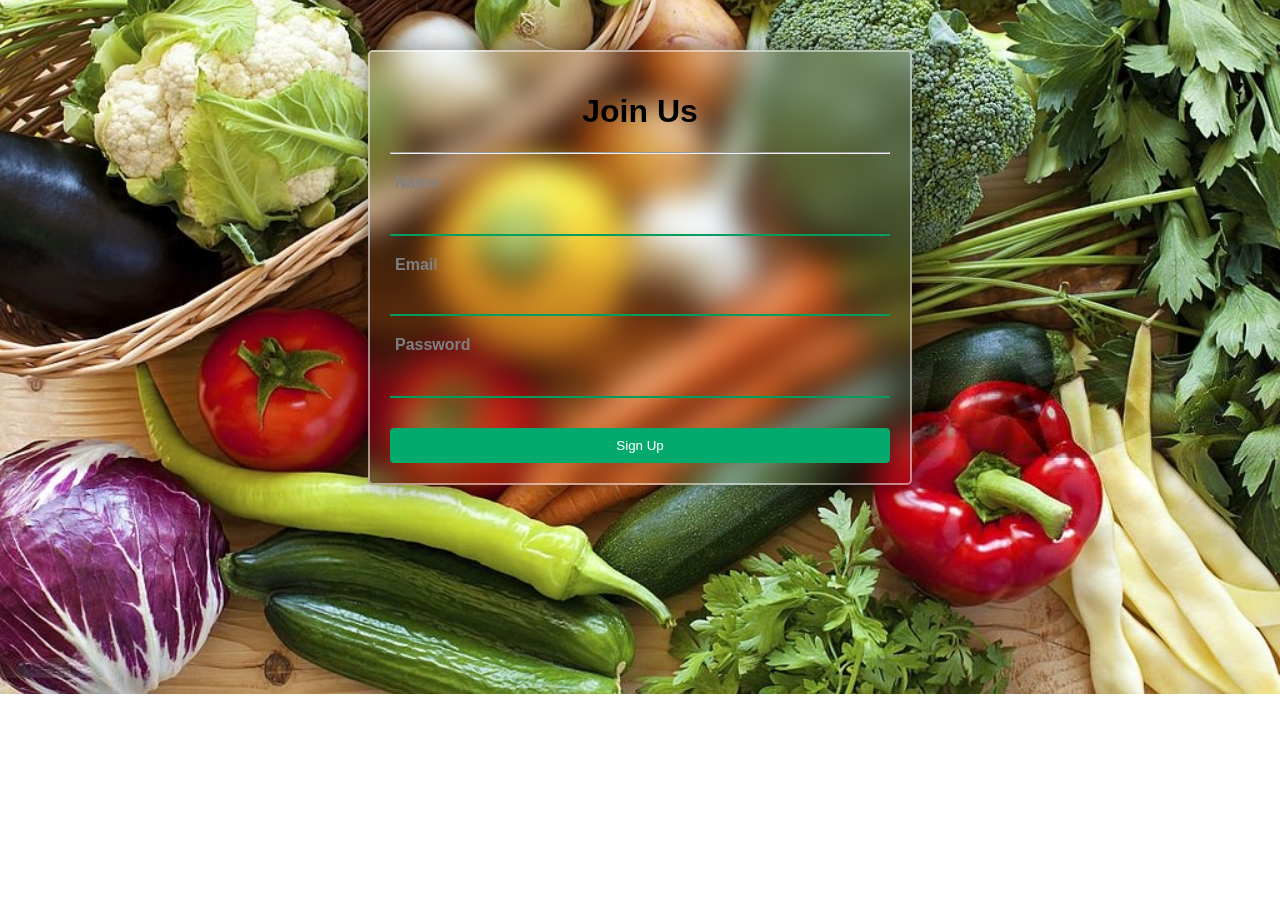
<file: Project(Frontend)/login.html>
<!DOCTYPE html>
<html lang="en">
<head>
    <meta charset="UTF-8">
    <meta name="viewport" content="width=device-width, initial-scale=1.0">
    <title>Sign Up Form</title>
    <style>
        body {
            font-family: Arial, sans-serif;
            background: url(fresh-food.png) no-repeat;
            background-position: center;
            background-size: cover;
        }
        

        .form-container {
            max-width: 500px;
            position: relative;
            margin: 50px auto;
            padding: 20px;
            background: transparent;
            border: 2px solid rgba(255, 255, 255, .5);
            backdrop-filter: blur(15px);
            border-radius: 5px;
            box-shadow: 0 0px 30px rgba(0,0,0,0.5);
            justify-content: center;
            align-items: center;
        }
        h1 {
            text-align: center;
        }
        hr {
            margin-bottom: 20px;
        }
        label {
            font-weight: bold;
            margin-right: 10px;
        }
        input[type="text"],
        input[type="password"],
        select,
        textarea {
            width: 70%;
            padding: 10px;
            margin-bottom: 20px;
            border: 1px solid #ccc;
            border-radius: 4px;
        }
        .form-select {
            display: block;
        }
        
        form .text-field{
            position: relative;
            border-bottom: 2px solid #039e5f;
            margin: 30px 0;
        }
        .text-field input{
            width: 100%;
            padding: 0 5px;
            height: 30px;
            font-size: 16px;
            border: none;
            background: none;
            outline: none;
        }

        .text-field label{
            position: absolute;
            top: 50%;
            left: 5px;
            color: gray;
            transform: translateY(-30%);
            font-size: 16px;
            pointer-events: none;

        }

        .text-field span::before{
            content: '';
            position: absolute;
            top: 40px;
            left: 0;
            width: 100%;
            height: 2px;
        }

        .text-field input:focus ~ label,
        .text-field input:valid ~ label{
            top: -5px;
            
        }

        .submit-btn {
            width: 100%;
            padding: 10px;
            background-color: #04AA6D;
            color: white;
            border: none;
            border-radius: 4px;
            cursor: pointer;
        }
        .submit-btn:hover {
            background-color: #039e5f;
        }
    </style>
    <script>
        function validateForm() {
    // Validate Name
    var name = document.getElementById('name').value;
    if (name.trim() === '') {
        alert('Name field must not be empty');
        return false;
    }

    // Validate Email
    var email = document.getElementById('email').value;
    var emailPattern = /^[^ ]+@[^ ]+\.[a-z]{2,6}$/;
    if (!email.match(emailPattern)) {
        alert('Email field must contain a valid email address format');
        return false;
    }


    // Validate Password
    var p1 = document.getElementById('password').value;
    if (p1.length < 8) {
        alert('Password field must be at least 8 characters long');
        return false;
    }
}

// Attach the validateForm function to the form's submit event
window.onload = function() {
    var form = document.querySelector('form');
    form.onsubmit = validateForm;
};
    </script>
</head>
<body>
    
    <div class="form-container">
        <form action="post">
            <h1>Join Us</h1>
            <hr>
            <div class="text-field">
                <input type="text"  id="name" name="name"><br>
                <span></span>
                <label for="fname">Name</label>
                </div>

            <div class="text-field">
                <input type="email"  id="email" name="email"><br><br>
                <span></span>
                <label for="email">Email</label>
            </div>

            <div class="text-field">
                <input type="password"  id="password" name="password"><br>
                <span></span>
                <label for="password">Password</label>
            </div>
            
            
            <input type="submit" value="Sign Up" class="submit-btn">
        </form>
    </div>
</body>
</html>
</file>
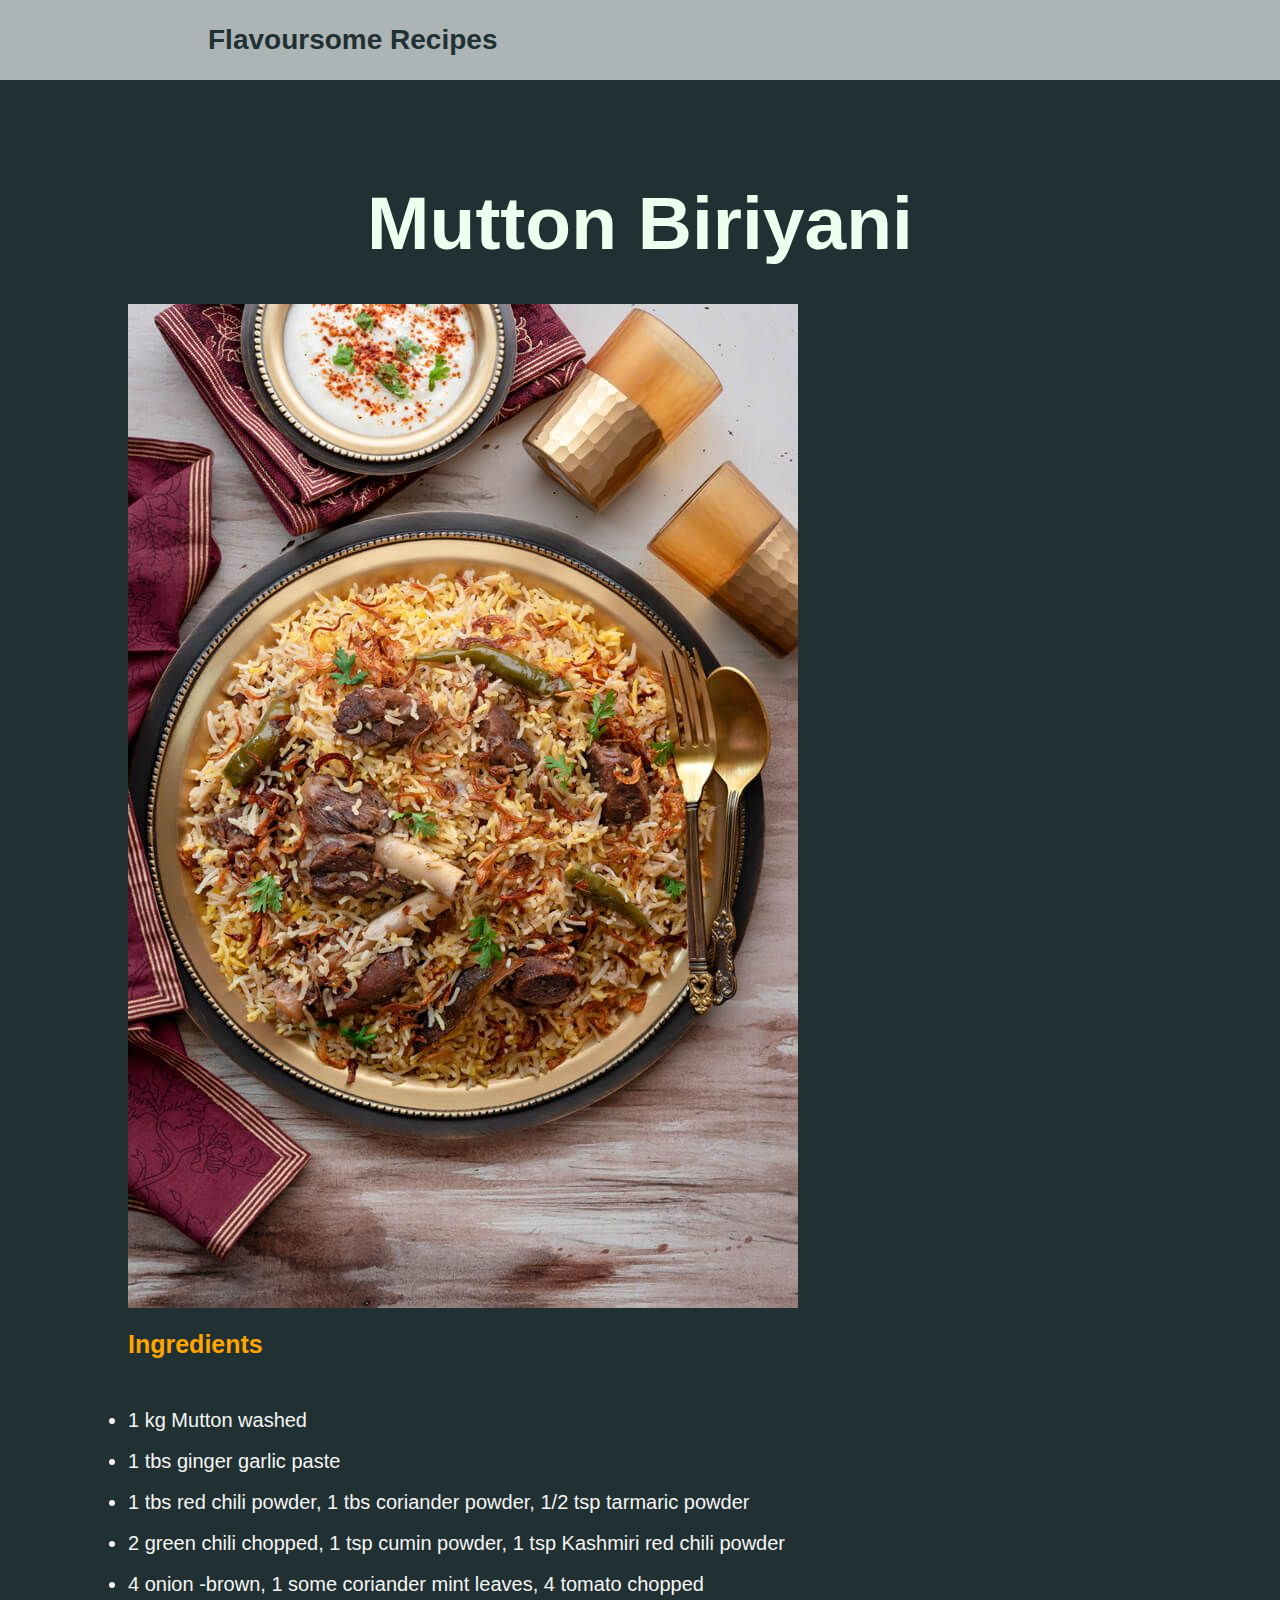
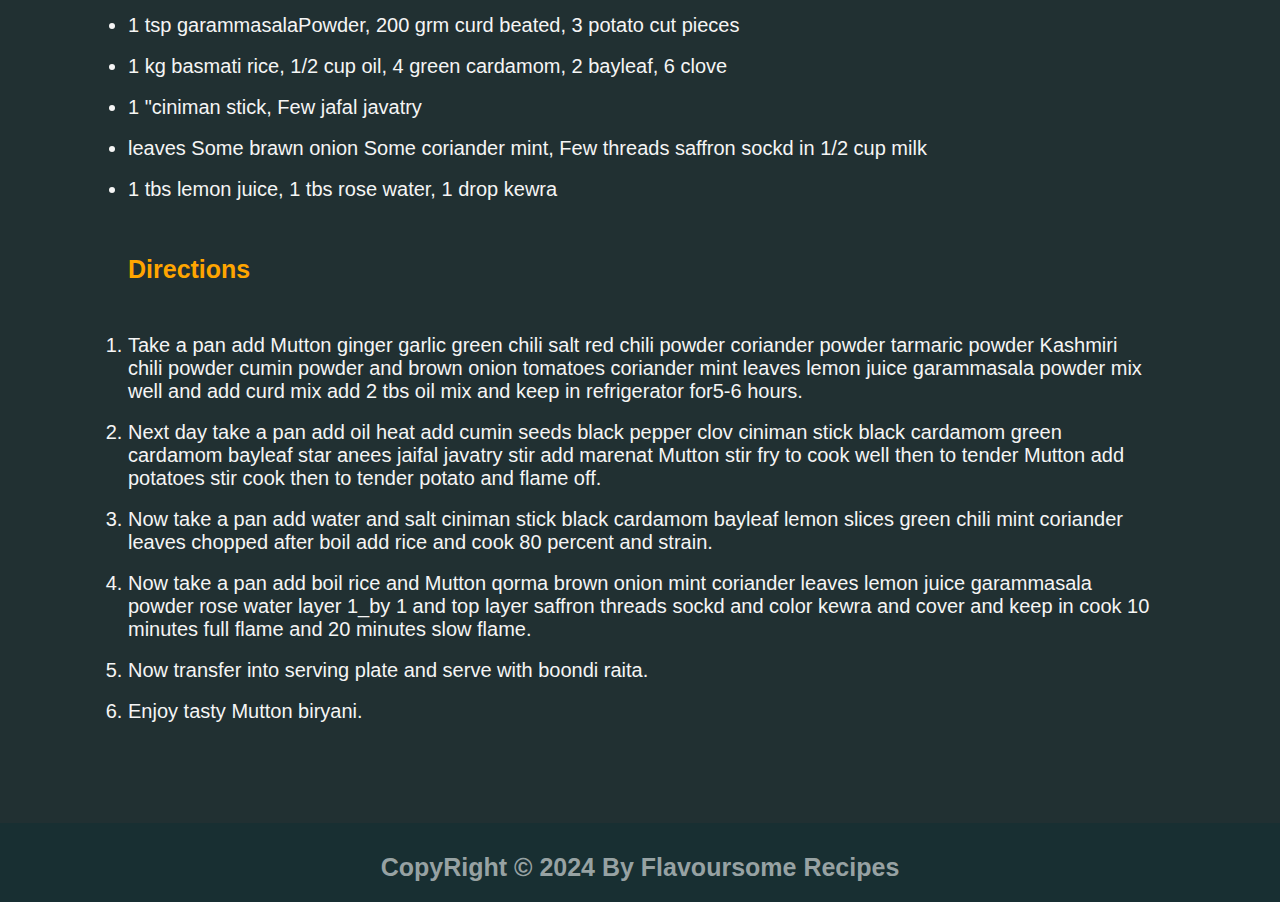
<file: Project(Frontend)/Mutton_biriyani.html>
<!DOCTYPE html>
<html lang="en">
<head>
  <meta charset="UTF-8">
  <meta name="viewport" content="width=device-width, initial-scale=1.0">
  <title>Mutton Biriyani</title>
  <link rel="stylesheet" href="style.css">
  <style>
    /* General Styles */
body {
  font-family: sans-serif;
  margin: 0;
}

.container {
  width: 80%;
  margin: 0 auto;
}

/* Responsive Styles */
@media (max-width: 768px) {
  .container {
    width: 90%;
  }

}
@media

@media (max-width: 480px) {
  .container {
    width: 100%;
  }
}

.directions-list li{
    font-size: 20px;
    color: whitesmoke;
}

.ingredients-list li{
    font-size: 20px;
    color: whitesmoke;

}

  </style>
</head>
<body>
  <header class="header">
    <div class="container">
      <h1 class="logo">Flavoursome Recipes</h1>  
    </div>
  </header>

  <section class="recipe">
    <div class="container">
      <h2 class="recipe-title">Mutton Biriyani</h2>
      <br>
      <div class="recipe-image-content"> <img src="r2.jfif" alt="Image description" class="recipe-image"></div>
        <br>
        <div class="recipe-content"> 
          <h3 class="content-title" style="color: rgb(255, 165, 0);">Ingredients</h3>
          <ul class="ingredients-list">
            <li>1 kg Mutton washed</li><br>
            <li>1 tbs ginger garlic paste</li><br>
            <li>1 tbs red chili powder, 1 tbs coriander powder, 1/2 tsp tarmaric powder</li><br>
            <li>2 green chili chopped, 1 tsp cumin powder, 1 tsp Kashmiri red chili powder</li><br>
            <li>4 onion -brown, 1 some coriander mint leaves, 4 tomato chopped</li><br>
            <li>1 tsp garammasalaPowder, 200 grm curd beated, 3 potato cut pieces</li><br>
            <li>1 kg basmati rice, 1/2 cup oil, 4 green cardamom, 2 bayleaf, 6 clove</li><br>
            <li>1 "ciniman stick, Few jafal javatry</li><br>
            <li>leaves Some brawn onion Some coriander mint, Few threads saffron sockd in 1/2 cup milk</li><br>
            <li>1 tbs lemon juice, 1 tbs rose water, 1 drop kewra</li>
            </ul>
            <br><br><br>
          <h3 class="content-title" style="color: rgb(255, 165, 0);">Directions</h3>
          <ol class="directions-list">
            <li>Take a pan add Mutton ginger garlic green chili salt red chili powder coriander powder tarmaric powder Kashmiri chili powder cumin powder and brown onion tomatoes coriander mint leaves lemon juice garammasala powder mix well and add curd mix add 2 tbs oil mix and keep in refrigerator for5-6 hours.</li><br>
            <li>Next day take a pan add oil heat add cumin seeds black pepper clov ciniman stick black cardamom green cardamom bayleaf star anees jaifal javatry stir add marenat Mutton stir fry to cook well then to tender Mutton add potatoes stir cook then to tender potato and flame off.</li><br>
            <li>Now take a pan add water and salt ciniman stick black cardamom bayleaf lemon slices green chili mint coriander leaves chopped after boil add rice and cook 80 percent and strain.</li><br>
            <li>Now take a pan add boil rice and Mutton qorma brown onion mint coriander leaves lemon juice garammasala powder rose water layer 1_by 1 and top layer saffron threads sockd and color kewra and cover and keep in cook 10 minutes full flame and 20 minutes slow flame.</li><br>
            <li>Now transfer into serving plate and serve with boondi raita.</li><br>
            <li>Enjoy tasty Mutton biryani.</li>
            </ol>
        </div>
      </div> 
    </div>
  </section>


  <footer>
    <h5>CopyRight © 2024 By Flavoursome Recipes </h5>
</footer>
</body>
</html>
</file>
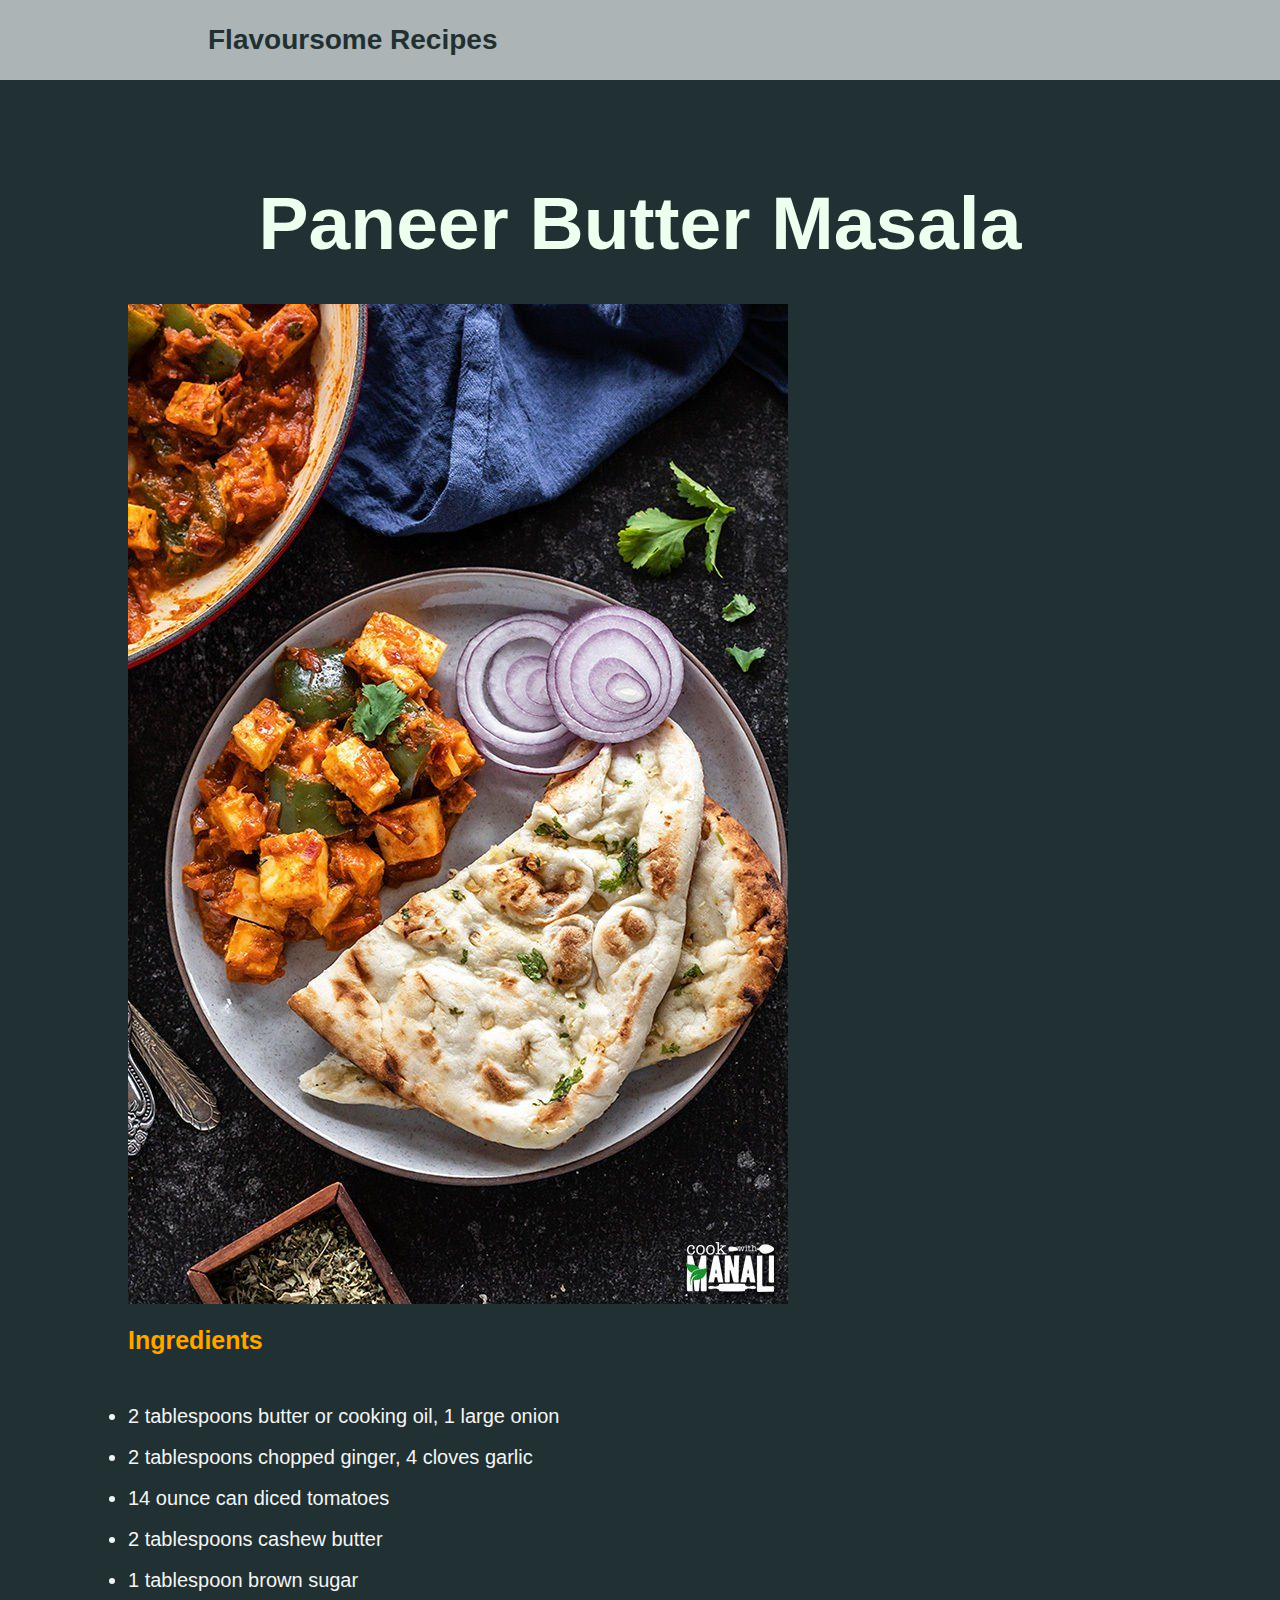
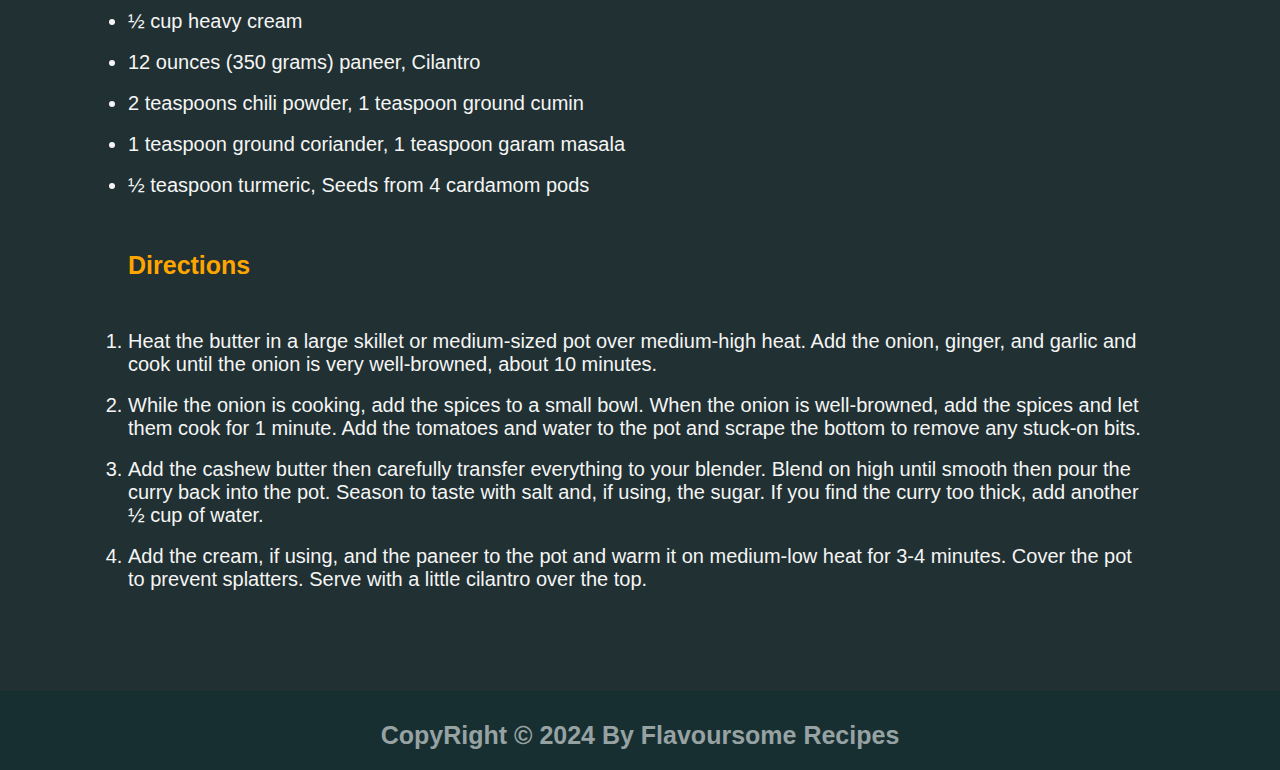
<file: Project(Frontend)/PaneerButter_Masala.html>
<!DOCTYPE html>
<html lang="en">
<head>
  <meta charset="UTF-8">
  <meta name="viewport" content="width=device-width, initial-scale=1.0">
  <title>Paneer Butter Masala</title>
  <link rel="stylesheet" href="style.css">
  <style>
    /* General Styles */
body {
  font-family: sans-serif;
  margin: 0;
}

.container {
  width: 80%;
  margin: 0 auto;
}

/* Responsive Styles */
@media (max-width: 768px) {
  .container {
    width: 90%;
  }

}
@media

@media (max-width: 480px) {
  .container {
    width: 100%;
  }
}

.directions-list li{
    font-size: 20px;
    color: whitesmoke;
}

.ingredients-list li{
    font-size: 20px;
    color: whitesmoke;

}

  </style>
</head>
<body>
  <header class="header">
    <div class="container">
      <h1 class="logo">Flavoursome Recipes</h1>  
    </div>
  </header>

  <section class="recipe">
    <div class="container">
      <h2 class="recipe-title">Paneer Butter Masala</h2>
      <br>
      <div class="recipe-image-content"> <img src="r4.jfif" alt="Image description" class="recipe-image"></div>
        <br>
        <div class="recipe-content"> 
          <h3 class="content-title" style="color: rgb(255, 165, 0);">Ingredients</h3>
          <ul class="ingredients-list">
            <li>2 tablespoons butter or cooking oil, 1 large onion</li><br>
            <li>2 tablespoons chopped ginger, 4 cloves garlic</li><br>
            <li>14 ounce can diced tomatoes</li><br>
            <li>2 tablespoons cashew butter</li><br>
            <li>1 tablespoon brown sugar</li><br>
            <li>½ cup heavy cream</li><br>
            <li>12 ounces (350 grams) paneer, Cilantro</li><br>
            <li>2 teaspoons chili powder, 1 teaspoon ground cumin</li><br>
            <li>1 teaspoon ground coriander, 1 teaspoon garam masala</li><br>
            <li>½ teaspoon turmeric, Seeds from 4 cardamom pods</li>
            </ul>
            <br><br><br>
          <h3 class="content-title" style="color: rgb(255, 165, 0);">Directions</h3>
          <ol class="directions-list">
            <li>Heat the butter in a large skillet or medium-sized pot over medium-high heat. Add the onion, ginger, and garlic and cook until the onion is very well-browned, about 10 minutes.</li><br>
            <li>While the onion is cooking, add the spices to a small bowl. When the onion is well-browned, add the spices and let them cook for 1 minute. Add the tomatoes and water to the pot and scrape the bottom to remove any stuck-on bits.</li><br>
            <li>Add the cashew butter then carefully transfer everything to your blender. Blend on high until smooth then pour the curry back into the pot. Season to taste with salt and, if using, the sugar. If you find the curry too thick, add another ½ cup of water.</li><br>
            <li>Add the cream, if using, and the paneer to the pot and warm it on medium-low heat for 3-4 minutes. Cover the pot to prevent splatters. Serve with a little cilantro over the top.</li>
            </ol>
        </div>
      </div> 
    </div>
  </section>


  <footer>
    <h5>CopyRight © 2024 By Flavoursome Recipes </h5>
</footer>
</body>
</html>
</file>
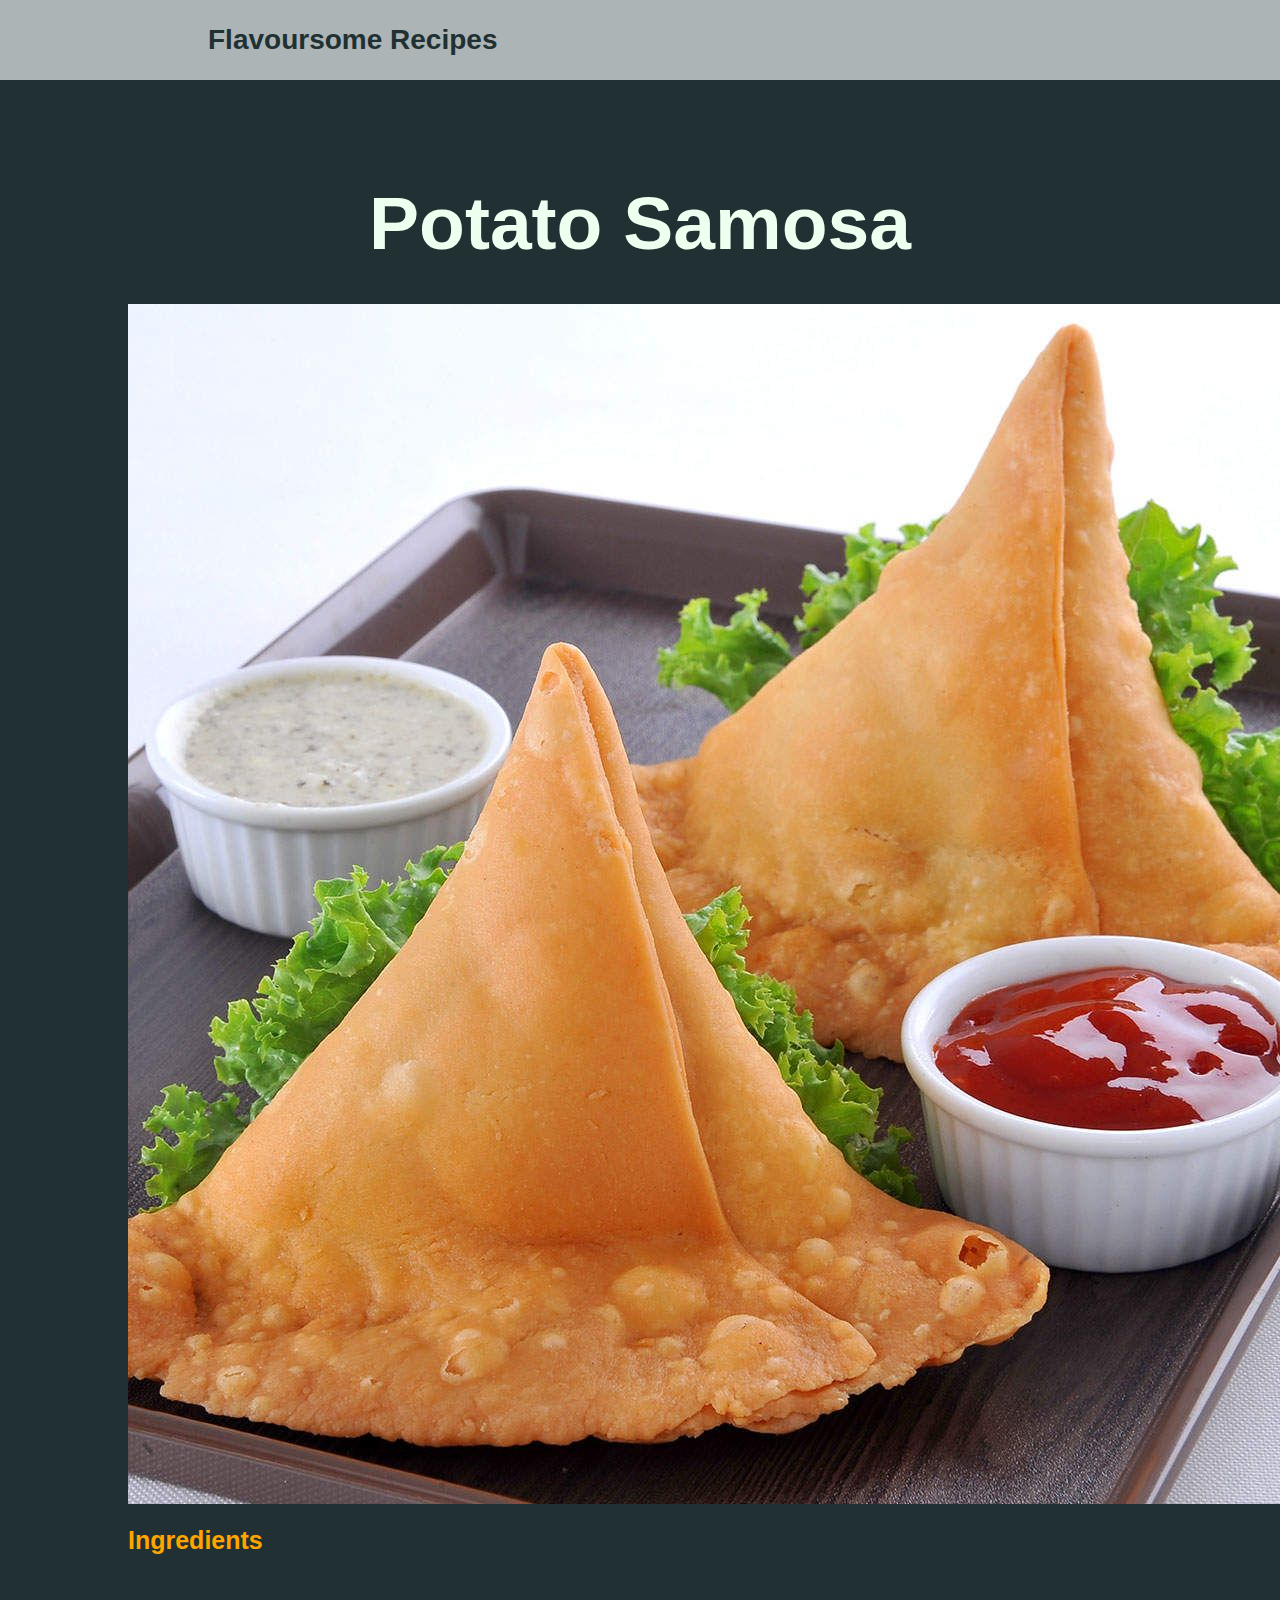
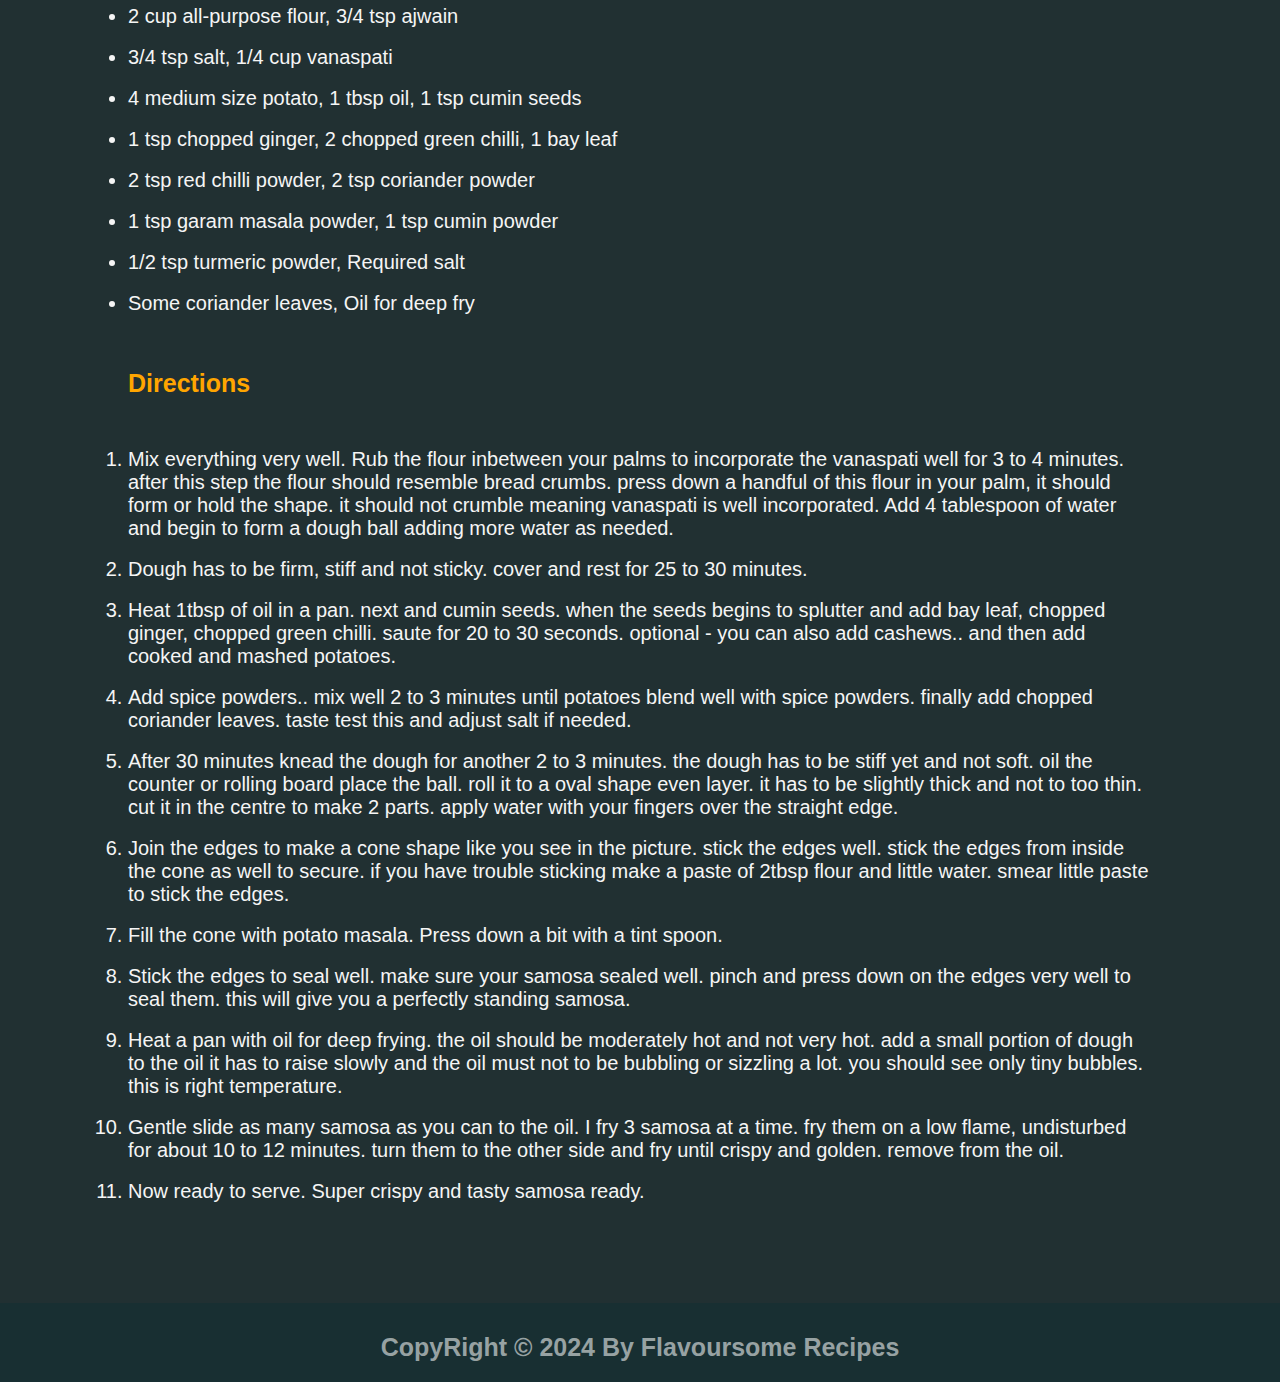
<file: Project(Frontend)/samosa.html>
<!DOCTYPE html>
<html lang="en">
<head>
  <meta charset="UTF-8">
  <meta name="viewport" content="width=device-width, initial-scale=1.0">
  <title>Potato Samosa</title>
  <link rel="stylesheet" href="style.css">
  <style>
    /* General Styles */
body {
  font-family: sans-serif;
  margin: 0;
}

.container {
  width: 80%;
  margin: 0 auto;
}

/* Responsive Styles */
@media (max-width: 768px) {
  .container {
    width: 90%;
  }

}
@media

@media (max-width: 480px) {
  .container {
    width: 100%;
  }
}

.directions-list li{
    font-size: 20px;
    color: whitesmoke;
}

.ingredients-list li{
    font-size: 20px;
    color: whitesmoke;

}

  </style>
</head>
<body>
  <header class="header">
    <div class="container">
      <h1 class="logo">Flavoursome Recipes</h1>  
    </div>
  </header>

  <section class="recipe">
    <div class="container">
      <h2 class="recipe-title">Potato Samosa</h2>
      <br>
      <div class="recipe-image-content"> <img src="r5.jfif" alt="Image description" class="recipe-image"></div>
        <br>
        <div class="recipe-content"> 
          <h3 class="content-title" style="color: rgb(255, 165, 0);">Ingredients</h3>
          <ul class="ingredients-list">
            <li>2 cup all-purpose flour, 3/4 tsp ajwain</li><br>
            <li>3/4 tsp salt, 1/4 cup vanaspati</li><br>
            <li>4 medium size potato, 1 tbsp oil, 1 tsp cumin seeds</li><br>
            <li>1 tsp chopped ginger, 2 chopped green chilli, 1 bay leaf</li><br>
            <li>2 tsp red chilli powder, 2 tsp coriander powder</li><br>
            <li>1 tsp garam masala powder, 1 tsp cumin powder</li><br>
            <li>1/2 tsp turmeric powder, Required salt</li><br>
            <li>Some coriander leaves, Oil for deep fry</li>
            </ul>
            <br><br><br>
          <h3 class="content-title" style="color: rgb(255, 165, 0);">Directions</h3>
          <ol class="directions-list">
            <li>Mix everything very well. Rub the flour inbetween your palms to incorporate the vanaspati well for 3 to 4 minutes. after this step the flour should resemble bread crumbs. press down a handful of this flour in your palm, it should form or hold the shape. it should not crumble meaning vanaspati is well incorporated. Add 4 tablespoon of water and begin to form a dough ball adding more water as needed.</li><br>
            <li>Dough has to be firm, stiff and not sticky. cover and rest for 25 to 30 minutes.</li><br>
            <li>Heat 1tbsp of oil in a pan. next and cumin seeds. when the seeds begins to splutter and add bay leaf, chopped ginger, chopped green chilli. saute for 20 to 30 seconds. optional - you can also add cashews.. and then add cooked and mashed potatoes.</li><br>
            <li>Add spice powders.. mix well 2 to 3 minutes until potatoes blend well with spice powders. finally add chopped coriander leaves. taste test this and adjust salt if needed.</li><br>
            <li>After 30 minutes knead the dough for another 2 to 3 minutes. the dough has to be stiff yet and not soft. oil the counter or rolling board place the ball. roll it to a oval shape even layer. it has to be slightly thick and not to too thin. cut it in the centre to make 2 parts. apply water with your fingers over the straight edge.</li><br>
            <li>Join the edges to make a cone shape like you see in the picture. stick the edges well. stick the edges from inside the cone as well to secure. if you have trouble sticking make a paste of 2tbsp flour and little water. smear little paste to stick the edges.</li><br>
            <li>Fill the cone with potato masala. Press down a bit with a tint spoon.</li><br>
            <li>Stick the edges to seal well. make sure your samosa sealed well. pinch and press down on the edges very well to seal them. this will give you a perfectly standing samosa.</li><br>
            <li>Heat a pan with oil for deep frying. the oil should be moderately hot and not very hot. add a small portion of dough to the oil it has to raise slowly and the oil must not to be bubbling or sizzling a lot. you should see only tiny bubbles. this is right temperature.</li><br>
            <li>Gentle slide as many samosa as you can to the oil. I fry 3 samosa at a time. fry them on a low flame, undisturbed for about 10 to 12 minutes. turn them to the other side and fry until crispy and golden. remove from the oil.</li><br>
            <li>Now ready to serve. Super crispy and tasty samosa ready.</li>
            </ol>
        </div>
      </div> 
    </div>
  </section>


  <footer>
    <h5>CopyRight © 2024 By Flavoursome Recipes </h5>
</footer>
</body>
</html>
</file>
<file: Project(Frontend)/style.css>
* {
    padding: 0;
    margin: 0;
    box-sizing: border-box;
    font-family: 'Josefin Sans', sans-serif;
}


header{
width: 100%;
height: 80px;
display: flex;
align-items: center;
justify-content: space-between;
padding: 0 100px;
background: #acb4b5;
}


.hero{
    height: 100vh;
    width: 100%;
    background-image: url(hero.png);
    background-position: center;
    background-size: cover;
}


.logo{
    font-size: 28px;
    font-weight: bold;
    color: #213032;
    margin-right: 40px;
}


.nav-bar ul{
    display: flex;
    list-style: none;
}


.nav-bar ul li a{
    display: block;
    color: #edffef;
    font-size: 20px;
    padding: 8px 25px;
    transition: .2s;
    margin: 0 5px;
    text-decoration: none;
}


.nav-bar ul li:hover a{
    background-color: #97a2a3;
    color: #213032;
    cursor: pointer;
}


.content{
    position: absolute;
    top: 40%;
    left: 8%;
    transform: translateY(-50%);
}


h1{
    color: #213032;
    font-size: 75px;
    margin: 20px 0px 20px;
}


h3{
    color: #edffef;
    font-size: 25px;
    margin-bottom: 50px;
}


h4{
    color: #edffef;
    letter-spacing: 2px;
    font-size: 20px;
}


.button{
position: absolute;
background-color: #213032;
color: #fff;
text-decoration: none;
border: 2px solid black;
font-weight: bold;
padding: 13px 30px;
transform: .4s;
}


.button:hover{
    background-color: #97a2a3;
    color: #213032;
    border: 2px solid black;
    cursor: pointer;
}


.about{
    width: 100%;
    padding: 100px 0px;
    background-color: #314e52;
}
.about img{
    height: auto;
    width: 430px;
    border-radius: 20px 0 20px 0;
}
.main{
    width: 1130px;
    max-width: 95%;
    margin: 0 auto;
    display: flex;
    align-items: center;
    justify-content: space-between;
}
.about h2{
    color:#edffef;
    font-size: 75px;
    text-transform: capitalize;
    margin-top: 0px;
    margin-bottom: 20px;
    text-align: center;
}
.about-text p{
    color: #97a2a3;
    letter-spacing: 1px;
    line-height: 28px;
    font-size: 18px;
    margin-bottom: 45px;
}
.about-text{
    width: 500px;
}
/*Recipe Section CSS*/
.recipe{
    width: 100%;
    padding: 100px 0px;
    background-color: #213032;
}
.recipe h2{
    color: #edffef;
    font-size: 75px;
    text-transform: capitalize;
    margin-top: 0px;
    margin-bottom: 20px;
    text-align: center;
}
.box{
    display: flex;
    flex-wrap: wrap;
    align-items: center;
    justify-content: center;
}
.card{
    position: relative;
    width: 300px;
    height: 300px;
    margin: 10px;
    border: 1px solid #ccc;
    border-radius: 4px;
    box-shadow: 0 2px 4px rgba(0,0,0,0.1);
    overflow: hidden;
}
.box .card img{
    width: 100%;
    height: 1005;
    object-fit: cover;
   
}
.box .card .content{
    position: absolute;
    bottom: 0;
    left: 0;
    right: 0;
    padding: 15px;
    background-color: #edffef;
    color: #182f32;
    text-align: center;
    opacity: 0;
    transition: opacity 0.3s;
}
.box .card:hover .content{
    opacity: 1;
}
.card h3{
    font-size: 20px;
    margin-top: 0;
    margin-bottom: 10px;
    color: #213032;
}
.box .card p{
    font-size: 14px;
    margin-bottom: 10px;
}
.box .card button{
    position:relative;
    background-color: #213032;
    color: #fff;
    text-decoration: none;
    border: 2px solid black;
    font-weight: bold;
    transform:.4s;
    padding: 13px 30px;
 }
 .box .card button:hover{
    background-color: #97a2a3;
    color: #213032;
    border: 2px solid black;
    cursor: pointer;
 }
 /*Categories*/
 .categories{
    width: 100%;
    padding: 100px 0px;
    background-color: #314e52;
 }
 .categories h2{
    color:#edffef;
    font-size: 75px;
    text-transform: capitalize;
    margin-top: 0px;
    margin-bottom: 20px;
    text-align: center;
 }
 .ca-card{
    position: relative;
    width: 300px;
    height: 300px;
    margin: 10px;
    border: 5px solid #ccc;
    border-radius: 50%;
    box-shadow: 0 2px 4px rgba(0,0,0,0.1);
    overflow: hidden;
 }
 .box .ca-card .content{
    position: absolute;
    bottom: 0px;
    left: 0px;
    right: 0px;
    padding: 15px;
    background-color: #edffef;
    color: #182f32;
    text-align: center;
    opacity: 0;
    transition: opacity 0.3s;
 }
 .box .ca-card:hover .content{
    opacity: 1;
 }
 .ca-card h3{
    font-size: 20px;
    margin-top: 0;
    margin-bottom: 10px;
    color: #213032;
 }
.box .ca-card p{
    font-size: 14px;
    margin-bottom: 10px;
}
.box .ca-card button{
    position:relative;
    background-color: #213032;
    color: #fff;
    text-decoration: none;
    border: 2px solid black;
    font-weight: bold;
    transform:.4s;
    padding: 13px 30px;
}
.box .ca-card button:hover{
    background-color: #97a2a3;
    color: #213032;
    border: 2px solid black;
    cursor: pointer;
}
.box .ca-card img{
    width: 100%;
    height: 100%;
    object-fit: cover;
}
/*Contact form*/
.contact{
    display: flex;
    flex-wrap: wrap;
    justify-content: center;
    padding: 20px;
    background: #182f32;
}
.contact-info,.contact-form{
    width: 100%;
    max-width: 400px;
    margin: 20px;
    text-align: center;
    color: #edffef;
    font-size: 25px;
}
.contact-info h2, .contact-form h2{
    font-size: 24px;
    margin-bottom: 20px;
    color: #edffef;
}
.contact-form form{
    text-align: center;
}
.contact-form label, 
.contact-form input , 
.contact-form textarea ,
 .contact-form button {
display: block;
width: 100%;
margin-bottom: 10px;
}
.contact-form button{
    background-color: #213032;
    color: #fff;
    text-decoration: none;
    border: 2px solid black;
    font-weight: bold;
    transform:.4s;
    padding: 10px 0px;
}
.contact-form button:hover{
    background-color: #97a2a3;
    color: #213032;
    border: 2px solid black;
    cursor: pointer;
}
.contact-form label{
    text-align: left;
    color: #edffef;
}
.contact-form input, .contact-form textarea{
    padding: 8px;
}
.contact-info p{
padding: 15px;
}
.social-icons{
    display: flex;
    justify-content: center;
    margin-top: 10px;
}
.social-icon{
    display: inline-block;
    width: 40px;
    height: 40px;
    margin: 0 10px;
    color: #97a2a3;
    text-align: center;
    line-height: 40px;
    font-size: 38px;
}
.social-icon:hover{
    color: #314e52;
    cursor: pointer;
}
footer{
    padding: 20px 0;
    background: #182f32;
}
footer h5{
    font-size: 25px;
    margin-top: 10px;
    text-align: center;
    color: #97a2a3;
}


/* Following text */
</file>
